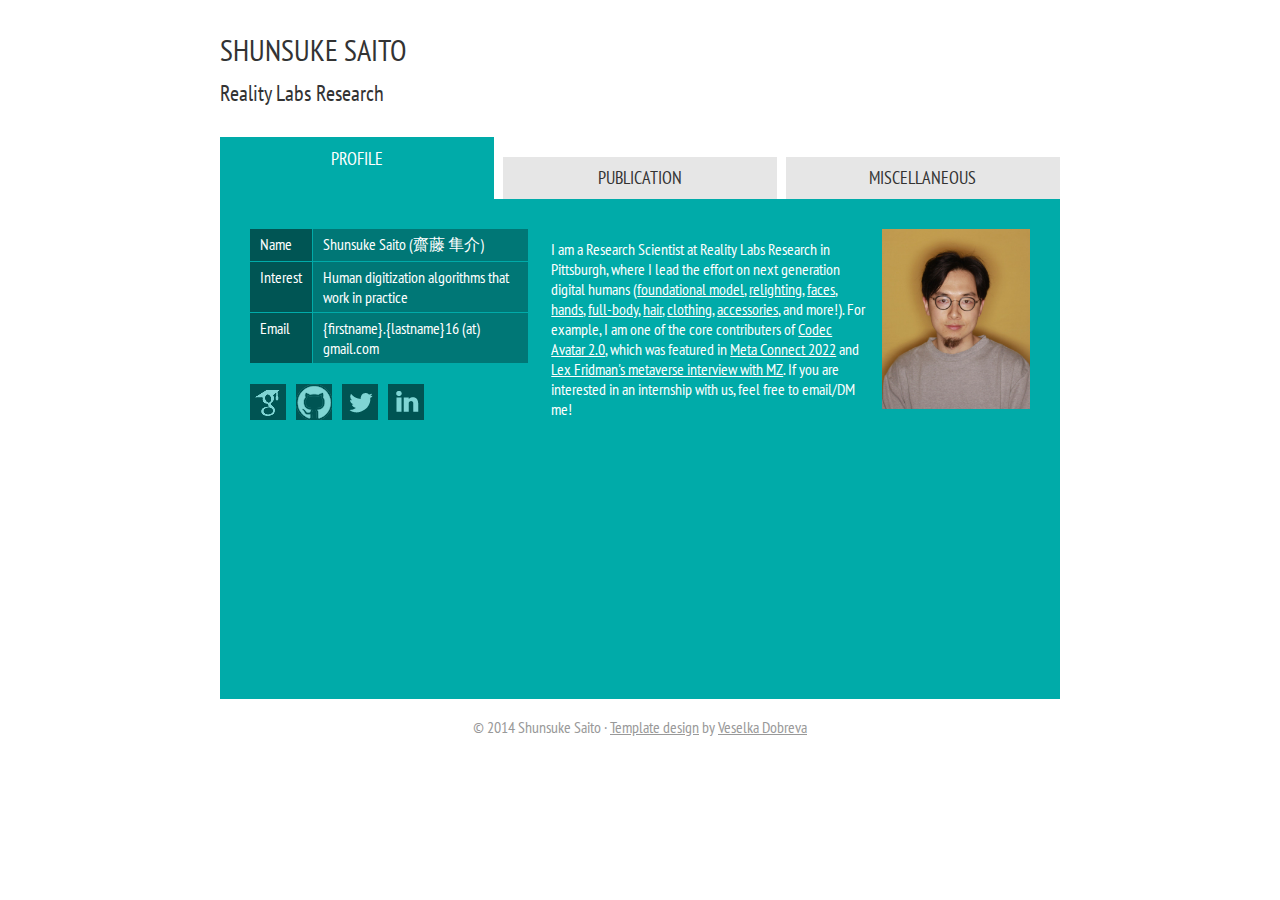
<file: index.html>
﻿<!DOCTYPE html PUBLIC "-//W3C//DTD XHTML 1.0 Strict//EN" "http://www.w3.org/TR/xhtml1/DTD/xhtml1-strict.dtd">
<html xmlns="http://www.w3.org/1999/xhtml" lang="en" xml:lang="en">

<head>
	<meta http-equiv="content-type" content="text/html; charset=utf-8" />
	<meta name="description" content="Shunsuke Saito&#39;s Homepage" />
	<meta name="keywords" content="Shunsuke Saito, 齋藤 隼介, 斉藤 隼介, 斎藤 隼介, USC, University of Southern California, PIFu" />
	<meta name="author" content="Shunsuke Saito, 齋藤 隼介, 斉藤 隼介, 斎藤 隼介" />
	<link href='http://fonts.googleapis.com/css?family=PT+Sans+Narrow:400,700' rel='stylesheet' type='text/css'>
	<link type="text/css" rel="stylesheet" href="style.css?v=12345" media="screen" />
	<script src="//code.jquery.com/jquery-1.9.1.js"></script>
	<title>Shunsuke Saito / 齋藤 隼介 - Reality Labs Research</title>
</head>

<body>
	<div id="mainwrap">

		<header>
			<h1><a target="_blank" rel="noopener noreferrer" href="/">Shunsuke Saito</a></h1>
			<h2>Reality Labs Research</h2>
			<ul id="menu">
				<li><a class="profile" href="#profile" title="Profile">Profile</a></li>
				<li><a class="publication" href="#publication" title="Publication">Publication</a></li>
				<li><a class="contact" href="#contact" title="Contact">Miscellaneous</a></li>
			</ul>
		</header>
		<div style="clear:both"></div>
		<div id="content">
			<div id="profile" class="section">
				<div class="column col3">
					<table id="bioinfo">
						<tbody>
							<tr>
								<td class="odd">Name</td>
								<td class="even">Shunsuke Saito (齋藤 隼介)</td>
							</tr>
							<tr>
								<td class="odd">Interest</td>
								<td class="even">Human digitization algorithms that work in practice</td>
							</tr>
							<tr>
								<td class="odd">Email</td>
								<td class="even">{firstname}.{lastname}16 (at) gmail.com</td>
							</tr>
						</tbody>
					</table>
					<ul class="social">
						<li><a target="_blank" rel="noopener noreferrer"
								href="https://scholar.google.co.jp/citations?hl=en&user=IolN_okAAAAJ"
								class="external"><img src="img/icons/gscholar.png" alt="Google Scholar" /></a></li>
						<li><a target="_blank" rel="noopener noreferrer" href="https://github.com/shunsukesaito"
								class="external"><img src="img/icons/github.png" alt="GitHub" /></a></li>
						<li><a target="_blank" rel="noopener noreferrer" href="https://twitter.com/psyth91"
								class="external"><img src="img/icons/twitter.png" alt="Twitter" /></a></li>
						<li><a target="_blank" rel="noopener noreferrer" href="http://www.linkedin.com/in/shunsukesaito"
								class="external"><img src="img/icons/linkedin.png" alt="Linkedin" /></a></li>
					</ul>
				</div>
				<div class="column col5 pl-20">
					<p><img class="migi" src="img/Shunsuke.jpg" alt="Shunsuke Saito" height="180" align="right" /></p>
					<p> I am a Research Scientist at Reality Labs Research in Pittsburgh, where I lead the effort on next
						generation digital humans (<a target="_blank" rel="noopener noreferrer"
						href="https://about.meta.com/realitylabs/codecavatars/sapiens/">foundational model</a>, <a target="_blank" rel="noopener noreferrer"
						href="https://shunsukesaito.github.io/rgca/">relighting</a>, <a target="_blank" rel="noopener noreferrer"
						href="https://markomih.github.io/KeypointNeRF/">faces</a>, <a target="_blank" rel="noopener noreferrer"
						href="https://frozenburning.github.io/projects/urhand/">hands</a>, <a target="_blank" rel="noopener noreferrer"
						href="https://mks0601.github.io/ExAvatar/">full-body</a>, <a target="_blank" rel="noopener noreferrer"
						href="https://yuefanshen.net/CTHair">hair</a>, <a target="_blank" rel="noopener noreferrer"
						href="https://www-users.cse.umn.edu/~guo00109/projects/3dv2024/">clothing</a>,
						<a target="_blank" rel="noopener noreferrer"
						href="https://junxuan-li.github.io/megane/">accessories</a>, and more!). For example, I am one of the core
						contributers of <a target="_blank" rel="noopener noreferrer"
							href="https://youtu.be/hvfV-iGwYX8?t=4646">Codec
							Avatar 2.0</a>, which was featured in <a target="_blank" rel="noopener noreferrer"
							href="https://youtu.be/hvfV-iGwYX8?t=4646">Meta Connect 2022</a> and <a target="_blank"
							rel="noopener noreferrer" href="https://youtu.be/MVYrJJNdrEg?si=Iagizz2LT5FTPWnR">Lex
							Fridman's metaverse interview with MZ</a>.
						If you are interested in an internship with us, feel free to email/DM me!
					</p>
				</div>
			</div>

			<div id="publication" class="section">
				<table id="cv">
					<tbody>					
						<tr>
							<td class="col2">
								<div class="container">
									<div id="teaser" class="content">
										<div class="content-overlay"></div>
										<a target="_blank" rel="noopener noreferrer"
											href="https://yashkant.github.io/pippo/"><img class="content-image"
												src="img/pippo.gif" width="200" align="left">
											<div class="content-details fadeIn-bottom">
												<p>
													1K multi-view synthesis of humans from a single image!
												</p>
											</div>
										</a>
									</div>
								</div>
								<br>
							</td>
							<td class="col6 pl-30">
								<p class="description"><a target="_blank" rel="noopener noreferrer"
										href="https://yashkant.github.io/pippo/">Pippo: High-Resolution Multi-View Humans from a Single Image</a><br />
									CVPR 2025 (Highlight)
									&nbsp;<a target="_blank" rel="noopener noreferrer"
										href="https://arxiv.org/pdf/2502.07785"><img src="img/icon_pdf.gif"
											width="16" height="16" title="Full Text"></a>
									<!-- &nbsp;<a target="_blank" rel="noopener noreferrer"
										href="https://youtu.be/nscGSjrwMDw?si=ZDDhqEG3tFq3RwBy"><img
											src="img/youtube.gif" width="16" height="16" title="Video"></a> -->
									&nbsp;<a target="_blank" rel="noopener noreferrer"
										href="https://yashkant.github.io/pippo/">[Project (results, code)]</a>
									<br />
									Yash Kant, Ethan Weber, Jin Kyu Kim, Rawal Khirodkar, Su Zhaoen, Julieta Martinez, Igor Gilitschenski*, Shunsuke Saito*, Timur Bagautdinov* (* - equal advising)<br />
								</p>
							</td>
						</tr>	
						<tr>
							<td class="col2">
								<div class="container">
									<div id="teaser" class="content">
										<div class="content-overlay"></div>
										<a target="_blank" rel="noopener noreferrer"
											href="https://rongakowang.github.io/fresa/fresa.html"><img class="content-image"
												src="img/fresa.gif" width="200" align="left">
											<div class="content-details fadeIn-bottom">
												<p>
													Feedfoward HQ avatar with pose-correctives from a few images!
												</p>
											</div>
										</a>
									</div>
								</div>
								<br>
							</td>
							<td class="col6 pl-30">
								<p class="description"><a target="_blank" rel="noopener noreferrer"
										href="https://rongakowang.github.io/fresa/fresa.html">FRESA: Feedforward Reconstruction of Personalized Skinned Avatars from Few Images</a><br />
									CVPR 2025 (Highlight)
									&nbsp;<a target="_blank" rel="noopener noreferrer"
										href="https://arxiv.org/pdf/2503.19207"><img src="img/icon_pdf.gif"
											width="16" height="16" title="Full Text"></a>
									<!-- &nbsp;<a target="_blank" rel="noopener noreferrer"
										href="https://taeksuu.github.io/ncho/static/videos/project_page_video.mp4"><img
											src="img/youtube.gif" width="16" height="16" title="Video"></a> -->
									&nbsp;<a target="_blank" rel="noopener noreferrer"
										href="https://rongakowang.github.io/fresa/fresa.html">[Project (results)]</a>
									<br />
									Rong Wang, Fabian Prada, Ziyan Wang, Zhongshi Jiang, Chengxiang Yin, Junxuan Li, Shunsuke Saito, Igor Santesteban, Javier Romero, Rohan Joshi, Hongdong Li, Jason Saragih, Yaser Sheikh<br />
								</p>
							</td>
						</tr>						
						<tr>
							<td class="col2">
								<div class="container">
									<div id="teaser" class="content">
										<div class="content-overlay"></div>
										<a target="_blank" rel="noopener noreferrer"
											href="https://phys-gaussian-cloth.github.io/"><img class="content-image"
												src="img/pgc.gif" width="200" align="left">
											<div class="content-details fadeIn-bottom">
												<p>
													Relightable and simulatable Gaussian garments from a single scan!
												</p>
											</div>
										</a>
									</div>
								</div>
								<br>
							</td>
							<td class="col6 pl-30">
								<p class="description"><a target="_blank" rel="noopener noreferrer"
										href="https://phys-gaussian-cloth.github.io/">PGC: Photorealistic Simulation-Ready Garments from a Single Pose</a><br />
									CVPR 2025 (Highlight)
									&nbsp;<a target="_blank" rel="noopener noreferrer"
										href="https://arxiv.org/pdf/2503.20779"><img src="img/icon_pdf.gif"
											width="16" height="16" title="Full Text"></a>
									&nbsp;<a target="_blank" rel="noopener noreferrer"
										href="https://youtu.be/Pi4Kw2wUBSU?si=1cIZmzoHzn_1Pc3g"><img
											src="img/youtube.gif" width="16" height="16" title="Video"></a>
									&nbsp;<a target="_blank" rel="noopener noreferrer"
										href="https://phys-gaussian-cloth.github.io/">[Project (results)]</a>
									<br />
									Michelle Guo, Matt Jen-Yuan Chiang, Igor Santesteban, Nikolaos Sarafianos, Hsiao-yu Chen, Oshri Halimi, Aljaž Božič, Shunsuke Saito, Jiajun Wu, C. Karen Liu, Tuur Stuyck, Egor Larionov<br />
								</p>
							</td>
						</tr>	
						<tr>
							<td class="col2">
								<div class="container">
									<div id="teaser" class="content">
										<div class="content-overlay"></div>
										<a target="_blank" rel="noopener noreferrer"
											href="https://3dtopia.github.io/3DTopia-XL/"><img class="content-image"
												src="img/3dtopiaxl.gif" width="200" align="left">
											<div class="content-details fadeIn-bottom">
												<p>
													Primitive diffusion for high-quality relightable asset generation!
												</p>
											</div>
										</a>
									</div>
								</div>
								<br>
							</td>
							<td class="col6 pl-30">
								<p class="description"><a target="_blank" rel="noopener noreferrer"
										href="https://3dtopia.github.io/3DTopia-XL/">3DTopia-XL: Scaling High-quality 3D Asset Generation via Primitive Diffusion</a><br />
									CVPR 2025 (Highlight)
									&nbsp;<a target="_blank" rel="noopener noreferrer"
										href="https://arxiv.org/pdf/2409.12957"><img src="img/icon_pdf.gif"
											width="16" height="16" title="Full Text"></a>
									&nbsp;<a target="_blank" rel="noopener noreferrer"
										href="https://youtu.be/nscGSjrwMDw?si=ZDDhqEG3tFq3RwBy"><img
											src="img/youtube.gif" width="16" height="16" title="Video"></a>
									&nbsp;<a target="_blank" rel="noopener noreferrer"
										href="https://3dtopia.github.io/3DTopia-XL/">[Project (results, code)]</a>
									<br />
									Zhaoxi Chen, Jiaxiang Tang, Yuhao Dong, Ziang Cao, Fangzhou Hong, Yushi Lan, Tengfei Wang, Haozhe Xie, Tong Wu, Shunsuke Saito, Liang Pan, Dahua Lin, Ziwei Liu<br />
								</p>
							</td>
						</tr>						
						<tr>
							<td class="col2">
								<div class="container">
									<div id="teaser" class="content">
										<div class="content-overlay"></div>
										<a target="_blank" rel="noopener noreferrer"
											href="https://moygcc.github.io/vid2avatar-pro/"><img class="content-image"
												src="img/vid2avatarpro.gif" width="200" align="left">
											<div class="content-details fadeIn-bottom">
												<p>
													Universal avatar prior for HQ full-body avatar generation from a single video!
												</p>
											</div>
										</a>
									</div>
								</div>
								<br>
							</td>
							<td class="col6 pl-30">
								<p class="description"><a target="_blank" rel="noopener noreferrer"
										href="https://moygcc.github.io/vid2avatar-pro/">Vid2Avatar-Pro: Authentic Avatar from Videos in the Wild via Universal Prior</a><br />
									CVPR 2025
									&nbsp;<a target="_blank" rel="noopener noreferrer"
										href="https://arxiv.org/pdf/2503.01610"><img src="img/icon_pdf.gif"
											width="16" height="16" title="Full Text"></a>
									&nbsp;<a target="_blank" rel="noopener noreferrer"
										href="https://youtu.be/rVte3Kddh20?si=hbi2l19sDvIsnLT5"><img
											src="img/youtube.gif" width="16" height="16" title="Video"></a>
									&nbsp;<a target="_blank" rel="noopener noreferrer"
										href="https://moygcc.github.io/vid2avatar-pro/">[Project (results)]</a>
									<br />
									Chen Guo*, Junxuan Li*, Yash Kant, Yaser Sheikh, Shunsuke Saito†, Chen Cao† (*† - equal contribution)<br />
								</p>
							</td>
						</tr>						
						<tr>
							<td class="col2">
								<div class="container">
									<div id="teaser" class="content">
										<div class="content-overlay"></div>
										<a target="_blank" rel="noopener noreferrer"
											href="https://jyunlee.github.io/projects/rewind/"><img class="content-image"
												src="img/egotrack.gif" width="200" align="left">
											<div class="content-details fadeIn-bottom">
												<p>
													Identity-conditioned SOTA ego body tracker with diffusion!
												</p>
											</div>
										</a>
									</div>
								</div>
								<br>
							</td>
							<td class="col6 pl-30">
								<p class="description"><a target="_blank" rel="noopener noreferrer"
										href="https://jyunlee.github.io/projects/rewind/">REWIND: Real-Time Egocentric Whole-Body Motion Diffusion with Exemplar-Based Identity Conditioning</a><br />
									CVPR 2025
									&nbsp;<a target="_blank" rel="noopener noreferrer"
										href="https://jyunlee.github.io/projects/rewind/static/paper.pdf"><img src="img/icon_pdf.gif"
											width="16" height="16" title="Full Text"></a>
									&nbsp;<a target="_blank" rel="noopener noreferrer"
										href="https://youtu.be/sMEGyQKHr8c?si=FeZRPRZ9NDkq22HQ"><img
											src="img/youtube.gif" width="16" height="16" title="Video"></a>
									&nbsp;<a target="_blank" rel="noopener noreferrer"
										href="https://jyunlee.github.io/projects/rewind/">[Project (results)]</a>
									<br />
									Jihyun Lee, Weipeng Xu, Alexander Richard, Shih-En Wei, Shunsuke Saito, Shaojie Bai, Te-Li Wang, Minhyuk Sung, Tae-Kyun Kim, Jason Saragih<br />
								</p>
							</td>
						</tr>						
						<tr>
							<td class="col2">
								<div class="container">
									<div id="teaser" class="content">
										<div class="content-overlay"></div>
										<a target="_blank" rel="noopener noreferrer"
											href="https://gengshan-y.github.io/agent2sim-www/"><img class="content-image"
												src="img/a2s.gif" width="200" align="left">
											<div class="content-details fadeIn-bottom">
												<p>
													Building an interactive behaviroal simulator from casual video collections!
												</p>
											</div>
										</a>
									</div>
								</div>
								<br>
							</td>
							<td class="col6 pl-30">
								<p class="description"><a target="_blank" rel="noopener noreferrer"
										href="https://gengshan-y.github.io/agent2sim-www/">Agent-to-Sim: Learning Interactive Behavior Models from Casual Longitudinal Videos</a><br />
									ICLR 2025
									&nbsp;<a target="_blank" rel="noopener noreferrer"
										href="https://arxiv.org/pdf/2410.24223"><img src="img/icon_pdf.gif"
											width="16" height="16" title="Full Text"></a>
									&nbsp;<a target="_blank" rel="noopener noreferrer"
										href="https://youtu.be/ocA22lAnmFs?si=rJcX0keTjbHbxqIE"><img
											src="img/youtube.gif" width="16" height="16" title="Video"></a>
									&nbsp;<a target="_blank" rel="noopener noreferrer"
										href="https://gengshan-y.github.io/agent2sim-www/">[Project (results, code)]</a>
									<br />
									Gengshan Yang, Andrea Bajcsy, Shunsuke Saito*, Angjoo Kanazawa* (* - equal contribution)<br />
								</p>
							</td>
						</tr>						
						<tr>
							<td class="col2">
								<div class="container">
									<div id="teaser" class="content">
										<div class="content-overlay"></div>
										<a target="_blank" rel="noopener noreferrer"
											href="https://zielon.github.io/d3ga/"><img class="content-image"
												src="img/dega.gif" width="200" align="left">
											<div class="content-details fadeIn-bottom">
												<p>
													Drivable and articulated 4D Gaussian Splatting of Avatars!
												</p>
											</div>
										</a>
									</div>
								</div>
								<br>
							</td>
							<td class="col6 pl-30">
								<p class="description"><a target="_blank" rel="noopener noreferrer"
										href="https://zielon.github.io/d3ga/">D3GA: Drivable 3D Gaussian Avatars</a><br />
									3DV 2025
									&nbsp;<a target="_blank" rel="noopener noreferrer"
										href="https://arxiv.org/pdf/2311.08581.pdf"><img src="img/icon_pdf.gif"
											width="16" height="16" title="Full Text"></a>
									&nbsp;<a target="_blank" rel="noopener noreferrer"
										href="https://youtu.be/C4IT1gnkaF0?si=a7Z7HaPdLKHPU33P"><img
											src="img/youtube.gif" width="16" height="16" title="Video"></a>
									&nbsp;<a target="_blank" rel="noopener noreferrer"
										href="https://zielon.github.io/d3ga/">[Project (video)]</a>
									<br />
									Wojciech Zielonka, Timur Bagautdinov, Shunsuke Saito, Michael Zollhöfer, Justus
									Thies, Javier Romero<br />
								</p>
							</td>
						</tr>
						<tr>
							<td class="col2">
								<div class="container">
									<div id="teaser" class="content">
										<div class="content-overlay"></div>
										<a target="_blank" rel="noopener noreferrer"
											href="https://about.meta.com/realitylabs/codecavatars/"><img class="content-image"
												src="img/castudio.gif" width="200" align="left">
											<div class="content-details fadeIn-bottom">
												<p>
													One of the largest high-quality avatar datasets incl. face, hands, body, and relighting!
												</p>
											</div>
										</a>
									</div>
								</div>
								<br>
							</td>
							<td class="col6 pl-30">
								<p class="description"><a target="_blank" rel="noopener noreferrer"
										href="https://about.meta.com/realitylabs/codecavatars/">Codec Avatar Studio: Paired Human Captures for Complete, Driveable, and Generalizable Avatars</a><br />
									NeurIPS 2024 (Datasets and Benchmark Track)
									&nbsp;<a target="_blank" rel="noopener noreferrer"
										href="https://proceedings.neurips.cc/paper_files/paper/2024/file/9712b78386cebdc3db7f1a48c2d20edb-Paper-Datasets_and_Benchmarks_Track.pdf"><img src="img/icon_pdf.gif"
											width="16" height="16" title="Full Text"></a>
									<!-- &nbsp;<a target="_blank" rel="noopener noreferrer"
										href="https://taeksuu.github.io/ncho/static/videos/project_page_video.mp4"><img
											src="img/youtube.gif" width="16" height="16" title="Video"></a> -->
									&nbsp;<a target="_blank" rel="noopener noreferrer"
										href="https://github.com/facebookresearch/goliath">[Goliath]</a>
										&nbsp;<a target="_blank" rel="noopener noreferrer"
										href="https://github.com/facebookresearch/ava-256">[Ava256]</a>
									<br />
									Julieta Martinez, Emily Kim, Javier Romero, Timur Bagautdinov, Shunsuke Saito, ..., Yaser Sheikh<br />
								</p>
							</td>
						</tr>						
						<tr>
							<td class="col2">
								<div class="container">
									<div id="teaser" class="content">
										<div class="content-overlay"></div>
										<a target="_blank" rel="noopener noreferrer"
											href="https://junxuan-li.github.io/urgca-website/"><img class="content-image"
												src="img/uravatar.gif" width="200" align="left">
											<div class="content-details fadeIn-bottom">
												<p>
													Relightable Gaussian Codec Avatars for everybody!
												</p>
											</div>
										</a>
									</div>
								</div>
								<br>
							</td>
							<td class="col6 pl-30">
								<p class="description"><a target="_blank" rel="noopener noreferrer"
										href="https://junxuan-li.github.io/urgca-website/">URAvatar: Universal Relightable Gaussian Codec Avatars</a><br />
									SIGGRAPH Asia 2024
									&nbsp;<a target="_blank" rel="noopener noreferrer"
										href="https://arxiv.org/pdf/2410.24223"><img src="img/icon_pdf.gif"
											width="16" height="16" title="Full Text"></a>
									<!-- &nbsp;<a target="_blank" rel="noopener noreferrer"
										href="https://taeksuu.github.io/ncho/static/videos/project_page_video.mp4"><img
											src="img/youtube.gif" width="16" height="16" title="Video"></a> -->
									&nbsp;<a target="_blank" rel="noopener noreferrer"
										href="https://junxuan-li.github.io/urgca-website/">[Project (results)]</a>
									<br />
									Junxuan Li, Chen Cao, Gabriel Schwartz, Rawal Khirodkar, Christian Richardt, Tomas Simon, Yaser Sheikh, Shunsuke Saito<br />
								</p>
							</td>
						</tr>						
						<tr>
							<td class="col2">
								<div class="container">
									<div id="teaser" class="content">
										<div class="content-overlay"></div>
										<a target="_blank" rel="noopener noreferrer"
											href="https://vcai.mpi-inf.mpg.de/projects/2024-ManifoldUncertainty/"><img class="content-image"
												src="img/manifoldsample.jpg" width="200" align="left">
											<div class="content-details fadeIn-bottom">
												<p>
													Differentiable uncertainty modeling for radiance fields!
												</p>
											</div>
										</a>
									</div>
								</div>
								<br>
							</td>
							<td class="col6 pl-30">
								<p class="description"><a target="_blank" rel="noopener noreferrer"
										href="https://vcai.mpi-inf.mpg.de/projects/2024-ManifoldUncertainty/">Manifold Sampling for Differentiable Uncertainty in Radiance Fields</a><br />
									SIGGRAPH Asia 2024
									&nbsp;<a target="_blank" rel="noopener noreferrer"
										href="https://vcai.mpi-inf.mpg.de/projects/2024-ManifoldUncertainty/papers/main_paper.pdf"><img src="img/icon_pdf.gif"
											width="16" height="16" title="Full Text"></a>
									<!-- &nbsp;<a target="_blank" rel="noopener noreferrer"
										href="https://taeksuu.github.io/ncho/static/videos/project_page_video.mp4"><img
											src="img/youtube.gif" width="16" height="16" title="Video"></a> -->
									&nbsp;<a target="_blank" rel="noopener noreferrer"
										href="https://vcai.mpi-inf.mpg.de/projects/2024-ManifoldUncertainty/">[Project (code, results)]</a>
									<br />
									Linjie Lyu, Ayush Tewari, Marc Habermann, Shunsuke Saito, Michael Zollhoefer, Thomas Leimkühler, Christian Theobalt<br />
								</p>
							</td>
						</tr>	
						<tr>
							<td class="col2">
								<div class="container">
									<div id="teaser" class="content">
										<div class="content-overlay"></div>
										<a target="_blank" rel="noopener noreferrer"
											href="https://about.meta.com/realitylabs/codecavatars/sapiens/"><img class="content-image"
												src="img/sapiens.gif" width="200" align="left">
											<div class="content-details fadeIn-bottom">
												<p>
													Human-centric vision foundational model with 1k resolution support!
												</p>
											</div>
										</a>
									</div>
								</div>
								<br>
							</td>
							<td class="col6 pl-30">
								<p class="description"><a target="_blank" rel="noopener noreferrer"
										href="https://about.meta.com/realitylabs/codecavatars/sapiens/">Sapiens: Foundation for Human Vision Models</a><br />
									ECCV 2024 (Oral - Best Paper Candidate)
									&nbsp;<a target="_blank" rel="noopener noreferrer"
										href="https://arxiv.org/pdf/2408.12569"><img src="img/icon_pdf.gif"
											width="16" height="16" title="Full Text"></a>
									<!-- &nbsp;<a target="_blank" rel="noopener noreferrer"
										href="https://taeksuu.github.io/ncho/static/videos/project_page_video.mp4"><img
											src="img/youtube.gif" width="16" height="16" title="Video"></a> -->
									&nbsp;<a target="_blank" rel="noopener noreferrer"
										href="https://about.meta.com/realitylabs/codecavatars/sapiens/">[Project (code, results)]</a>
									<br />
									Rawal Khirodkar, Timur Bagautdinov, Julieta Martinez, Su Zhaoen, Austin James, Peter Selednik, Stuart Anderson, Shunsuke Saito<br />
								</p>
							</td>
						</tr>
						<tr>
							<td class="col2">
								<div class="container">
									<div id="teaser" class="content">
										<div class="content-overlay"></div>
										<a target="_blank" rel="noopener noreferrer"
											href="https://shahrukhathar.github.io/2024/07/22/Bridging.html"><img class="content-image"
												src="img/bridge.gif" width="200" align="left">
											<div class="content-details fadeIn-bottom">
												<p>
													Studio-quality avatar generation just from a phone scan by *bridging* the gap!
												</p>
											</div>
										</a>
									</div>
								</div>
								<br>
							</td>
							<td class="col6 pl-30">
								<p class="description"><a target="_blank" rel="noopener noreferrer"
										href="https://shahrukhathar.github.io/2024/07/22/Bridging.html">Bridging the Gap: Studio-like Avatar Creation from a Monocular Phone Capture</a><br />
									ECCV 2024 (Oral)
									&nbsp;<a target="_blank" rel="noopener noreferrer"
										href="https://arxiv.org/pdf/2407.19593"><img src="img/icon_pdf.gif"
											width="16" height="16" title="Full Text"></a>
									<!-- &nbsp;<a target="_blank" rel="noopener noreferrer"
										href="https://taeksuu.github.io/ncho/static/videos/project_page_video.mp4"><img
											src="img/youtube.gif" width="16" height="16" title="Video"></a> -->
									&nbsp;<a target="_blank" rel="noopener noreferrer"
										href="https://shahrukhathar.github.io/2024/07/22/Bridging.html">[Project (video)]</a>
									<br />
									ShahRukh Athar, Shunsuke Saito, Zhengyu Yang, Stanislav Pidhorsky, Chen Cao<br />
								</p>
							</td>
						</tr>
						<tr>
							<td class="col2">
								<div class="container">
									<div id="teaser" class="content">
										<div class="content-overlay"></div>
										<a target="_blank" rel="noopener noreferrer"
											href="https://mks0601.github.io/ExAvatar/"><img class="content-image"
												src="img/exavatar.gif" width="200" align="left">
											<div class="content-details fadeIn-bottom">
												<p>
													Expressive body/hand/face Gaussian avatar just from a single video!
												</p>
											</div>
										</a>
									</div>
								</div>
								<br>
							</td>
							<td class="col6 pl-30">
								<p class="description"><a target="_blank" rel="noopener noreferrer"
										href="https://mks0601.github.io/ExAvatar/">Expressive Whole-Body 3D Gaussian Avatar</a><br />
									ECCV 2024
									&nbsp;<a target="_blank" rel="noopener noreferrer"
										href="https://arxiv.org/pdf/2407.21686"><img src="img/icon_pdf.gif"
											width="16" height="16" title="Full Text"></a>
									&nbsp;<a target="_blank" rel="noopener noreferrer"
										href="https://www.youtube.com/watch?v=GzXlAK-sBKY"><img
											src="img/youtube.gif" width="16" height="16" title="Video"></a>
									&nbsp;<a target="_blank" rel="noopener noreferrer"
										href="https://mks0601.github.io/ExAvatar/">[Project (video, code)]</a>
									<br />
									Gyeongsik Moon, Takaaki Shiratori, <strong>Shunsuke Saito</strong>
									<br />
								</p>
							</td>
						</tr>
						<tr>
							<td class="col2">
								<div class="container">
									<div id="teaser" class="content">
										<div class="content-overlay"></div>
										<a target="_blank" rel="noopener noreferrer"
											href="https://www.ecva.net/papers/eccv_2024/papers_ECCV/papers/10650.pdf"><img class="content-image"
												src="img/highcloth.png" width="200" align="left">
											<div class="content-details fadeIn-bottom">
												<p>
													Synthesizing high-fidelity wrinkles from a coarse mesh with diffusion models!
												</p>
											</div>
										</a>
									</div>
								</div>
								<br>
							</td>
							<td class="col6 pl-30">
								<p class="description"><a target="_blank" rel="noopener noreferrer"
										href="https://www.ecva.net/papers/eccv_2024/papers_ECCV/papers/10650.pdf">High-Fidelity Modeling of Generalizable Wrinkle Deformation</a><br />
									ECCV 2024
									&nbsp;<a target="_blank" rel="noopener noreferrer"
										href="https://www.ecva.net/papers/eccv_2024/papers_ECCV/papers/10650.pdf"><img src="img/icon_pdf.gif"
											width="16" height="16" title="Full Text"></a>
									<!-- &nbsp;<a target="_blank" rel="noopener noreferrer"
										href="https://taeksuu.github.io/ncho/static/videos/project_page_video.mp4"><img
											src="img/youtube.gif" width="16" height="16" title="Video"></a> -->
									<!-- &nbsp;<a target="_blank" rel="noopener noreferrer"
										href="https://shunsukesaito.github.io/rgca/">[Project (video, demo)]</a> -->
									<br />
									Jingfan Guo, Jae Shin Yoon, Shunsuke Saito, Takaaki Shiratori, Hyun Soo Park<br />
								</p>
							</td>
						</tr>
						<tr>
							<td class="col2">
								<div class="container">
									<div id="teaser" class="content">
										<div class="content-overlay"></div>
										<a target="_blank" rel="noopener noreferrer"
											href="https://shunsukesaito.github.io/rgca/"><img class="content-image"
												src="img/rgca.gif" width="200" align="left">
											<div class="content-details fadeIn-bottom">
												<p>
													See video for high-quality details and *all-frequency* reflections
													under any illuminations!
												</p>
											</div>
										</a>
									</div>
								</div>
								<br>
							</td>
							<td class="col6 pl-30">
								<p class="description"><a target="_blank" rel="noopener noreferrer"
										href="https://shunsukesaito.github.io/rgca/">Relightable Gaussian Codec
										Avatars</a><br />
									CVPR 2024 (Oral)
									&nbsp;<a target="_blank" rel="noopener noreferrer"
										href="https://arxiv.org/pdf/2312.03704.pdf"><img src="img/icon_pdf.gif"
											width="16" height="16" title="Full Text"></a>
									<!-- &nbsp;<a target="_blank" rel="noopener noreferrer"
										href="https://taeksuu.github.io/ncho/static/videos/project_page_video.mp4"><img
											src="img/youtube.gif" width="16" height="16" title="Video"></a> -->
									&nbsp;<a target="_blank" rel="noopener noreferrer"
										href="https://shunsukesaito.github.io/rgca/">[Project (video, code, data)]</a>
									<br />
									Shunsuke Saito, Gabriel Schwartz, Tomas Simon, Junxuan Li, Giljoo Nam<br />
								</p>
							</td>
						</tr>
						<tr>
							<td class="col2">
								<div class="container">
									<div id="teaser" class="content">
										<div class="content-overlay"></div>
										<a target="_blank" rel="noopener noreferrer"
											href="https://frozenburning.github.io/projects/urhand/"><img
												class="content-image" src="img/urhand.gif" width="200" align="left">
											<div class="content-details fadeIn-bottom">
												<p>
													Spatially varying linear model for universal relightable hand
													prior!
												</p>
											</div>
										</a>
									</div>
								</div>
								<br>
							</td>
							<td class="col6 pl-30">
								<p class="description"><a target="_blank" rel="noopener noreferrer"
										href="https://frozenburning.github.io/projects/urhand/">URHand: Universal
										Relightable Hands</a><br />
									CVPR 2024 (Oral)
									&nbsp;<a target="_blank" rel="noopener noreferrer"
										href="https://arxiv.org/pdf/2401.05334.pdf"><img src="img/icon_pdf.gif"
											width="16" height="16" title="Full Text"></a>
									<!-- &nbsp;<a target="_blank" rel="noopener noreferrer"
										href="https://taeksuu.github.io/ncho/static/videos/project_page_video.mp4"><img
											src="img/youtube.gif" width="16" height="16" title="Video"></a> -->
									&nbsp;<a target="_blank" rel="noopener noreferrer"
										href="https://frozenburning.github.io/projects/urhand/">[Project (video)]</a>
									<br />
									Zhaoxi Chen, Gyeongsik Moon, Kaiwen Guo, Chen Cao, Stanislav Pidhorskyi, Tomas
									Simon, Rohan Joshi, Yuan Dong, Yichen Xu, Bernardo Pires, He Wen, Lucas Evans, Bo
									Peng, Julia Buffalini, Autumn Trimble, Kevyn McPhail, Melissa Schoeller, Shoou-I Yu,
									Javier Romero, Michael Zollhöfer, Yaser Sheikh, Ziwei Liu*, Shunsuke Saito*<br />
								</p>
							</td>
						</tr>
						<tr>
							<td class="col2">
								<div class="container">
									<div id="teaser" class="content">
										<div class="content-overlay"></div>
										<a target="_blank" rel="noopener noreferrer"
											href="https://snuvclab.github.io/gala/"><img class="content-image"
												src="img/gala.gif" width="200" align="left">
											<div class="content-details fadeIn-bottom">
												<p>
													Pose-guided SDS for decomposing a single mesh into animatable
													layered
													assets!
												</p>
											</div>
										</a>
									</div>
								</div>
								<br>
							</td>
							<td class="col6 pl-30">
								<p class="description"><a target="_blank" rel="noopener noreferrer"
										href="https://snuvclab.github.io/gala/">GALA: Generating Animatable Layered
										Assets
										from a Single Scan</a><br />
									CVPR 2024
									&nbsp;<a target="_blank" rel="noopener noreferrer"
										href="https://arxiv.org/pdf/2401.12979.pdf"><img src="img/icon_pdf.gif"
											width="16" height="16" title="Full Text"></a>
									&nbsp;<a target="_blank" rel="noopener noreferrer"
										href="https://snuvclab.github.io/gala/static/videos/project_page_video.mp4"><img
											src="img/youtube.gif" width="16" height="16" title="Video"></a>
									&nbsp;<a target="_blank" rel="noopener noreferrer"
										href="https://snuvclab.github.io/gala/">[Project (video,
										code)]</a>
									<br />
									Taeksoo Kim*, Byungjun Kim*, Shunsuke Saito, Hanbyul Joo<br />
								</p>
							</td>
						</tr>
						<tr>
							<td class="col2">
								<div class="container">
									<div id="teaser" class="content">
										<div class="content-overlay"></div>
										<a target="_blank" rel="noopener noreferrer"
											href="https://jyunlee.github.io/projects/interhandgen/"><img class="content-image"
												src="img/interhandgen.gif" width="200" align="left">
											<div class="content-details fadeIn-bottom">
												<p>
													Unified two-hand interaction prior with a novel cascaded diffusion!
												</p>
											</div>
										</a>
									</div>
								</div>
								<br>
							</td>
							<td class="col6 pl-30">
								<p class="description">
									<a target="_blank" rel="noopener noreferrer"
										href="https://jyunlee.github.io/projects/interhandgen/">InterHandGen: Two-Hand Interaction
										Generation via Cascaded Reverse Diffusion</a><br />
									CVPR 2024
									&nbsp;<a target="_blank" rel="noopener noreferrer"
										href="https://arxiv.org/pdf/2403.17422.pdf"><img src="img/icon_pdf.gif"
											width="16" height="16" title="Full Text"></a>
									&nbsp;<a target="_blank" rel="noopener noreferrer"
										href="https://jyunlee.github.io/projects/interhandgen/">[Project (video,
										code)]</a>
									<br />
									Jihyun Lee, Shunsuke Saito, Giljoo Nam, Minhyuk Sung, Tae-Kyun Kim<br />
								</p>
							</td>
						</tr>
						<tr>
							<td class="col2">
								<div class="container">
									<div id="teaser" class="content">
										<div class="content-overlay"></div>
										<a target="_blank" rel="noopener noreferrer"
											href="https://www-users.cse.umn.edu/~guo00109/projects/3dv2024/"><img
												class="content-image" src="img/diffcloth.gif" width="200" align="left">
											<div class="content-details fadeIn-bottom">
												<p>
													Diffusion prior for wrinkle-accurate cloth registration!
												</p>
											</div>
										</a>
									</div>
								</div>
								<br>
							</td>
							<td class="col6 pl-30">
								<p class="description"><a target="_blank" rel="noopener noreferrer"
										href="https://www-users.cse.umn.edu/~guo00109/projects/3dv2024/">Diffusion Shape
										Prior for Wrinkle-Accurate Cloth Registration</a><br />
									3DV 2024
									&nbsp;<a target="_blank" rel="noopener noreferrer"
										href="https://arxiv.org/pdf/2311.05828.pdf"><img src="img/icon_pdf.gif"
											width="16" height="16" title="Full Text"></a>
									<!-- &nbsp;<a target="_blank" rel="noopener noreferrer"
										href="https://taeksuu.github.io/ncho/static/videos/project_page_video.mp4"><img
											src="img/youtube.gif" width="16" height="16" title="Video"></a> -->
									&nbsp;<a target="_blank" rel="noopener noreferrer"
										href="https://www-users.cse.umn.edu/~guo00109/projects/3dv2024/">[Project (code
										coming soon)]</a>
									<br />
									Jingfan Guo, Fabian Prada, Donglai Xiang, Javier Romero, Chenglei Wu, Hyun Soo Park,
									Takaaki Shiratori, Shunsuke Saito<br />
								</p>
							</td>
						</tr>
						<tr>
							<td class="col2">
								<div class="container">
									<div id="teaser" class="content">
										<div class="content-overlay"></div>
										<a target="_blank" rel="noopener noreferrer"
											href="https://mks0601.github.io/ReInterHand/"><img class="content-image"
												src="img/reinterhand.gif" width="200" align="left">
											<div class="content-details fadeIn-bottom">
												<p>
													<a target="_blank" rel="noopener noreferrer"
														href="https://sh8.io/#/relightable_hands">RelightableHands
													</a> can be useful <br />for boosting monocular two-hand estimation!
												</p>
											</div>
										</a>
									</div>
								</div>
								<br>
							</td>
							<td class="col6 pl-30">
								<p class="description"><a target="_blank" rel="noopener noreferrer"
										href="https://mks0601.github.io/ReInterHand/">A Dataset of Relighted 3D
										Interacting
										Hands</a><br />
									NeruIPS 2023 (Datasets and Benchmark Track)
									&nbsp;<a target="_blank" rel="noopener noreferrer"
										href="https://arxiv.org/pdf/2310.17768.pdf"><img src="img/icon_pdf.gif"
											width="16" height="16" title="Full Text"></a>
									<!-- &nbsp;<a target="_blank" rel="noopener noreferrer"
										href="https://taeksuu.github.io/ncho/static/videos/project_page_video.mp4"><img
											src="img/youtube.gif" width="16" height="16" title="Video"></a> -->
									&nbsp;<a target="_blank" rel="noopener noreferrer"
										href="https://mks0601.github.io/ReInterHand/">[Project (code, data)]</a>
									<br />
									Gyeongsik Moon, <strong>Shunsuke
										Saito</strong>, Weipeng Xu, Rohan Joshi, Julia Buffalini, Harley Bellan,
									Nicholas Rosen, Jesse
									Richardson, Mallorie Mize, Philippe de Bree, Tomas Simon, Bo Peng, Shubham Garg,
									Kevyn McPhail,
									Takaaki Shiratori<br />
								</p>
							</td>
						</tr>
						<tr>
							<td class="col2">
								<div class="container">
									<div id="teaser" class="content">
										<div class="content-overlay"></div>
										<a target="_blank" rel="noopener noreferrer"
											href="https://vcai.mpi-inf.mpg.de/projects/2023-DPE/"><img
												class="content-image" src="img/dpe.gif" width="200" align="left">
											<div class="content-details fadeIn-bottom">
												<p>Diffusion prior for high-quality illumination estimation via inverse
													rendering!
												</p>
											</div>
										</a>
									</div>
								</div>
								<br>
							</td>
							<td class="col6 pl-30">
								<p class="description"><a target="_blank" rel="noopener noreferrer"
										href="https://vcai.mpi-inf.mpg.de/projects/2023-DPE/">Diffusion Posterior
										Illumination for
										Ambiguity-aware
										Inverse Rendering</a><br />
									ACM Transaction on Graphics (SIGGRAPH Asia 2023)
									&nbsp;<a target="_blank" rel="noopener noreferrer"
										href="https://vcai.mpi-inf.mpg.de/projects/2023-DPE/papers/main_paper.pdf"><img
											src="img/icon_pdf.gif" width="16" height="16" title="Full Text"></a>
									<!-- &nbsp;<a target="_blank" rel="noopener noreferrer"
							href="https://taeksuu.github.io/ncho/static/videos/project_page_video.mp4"><img
								src="img/youtube.gif" width="16" height="16" title="Video"></a> -->
									&nbsp;<a target="_blank" rel="noopener noreferrer"
										href="https://vcai.mpi-inf.mpg.de/projects/2023-DPE/">[Project (video,
										code)]</a>
									<br />
									Linjie Lyu, Ayush Tewari, Marc Habermann, <strong>Shunsuke
										Saito</strong>, Michael Zollhoefer, Thomas Leimkuehler, and Christian
									Theobalt<br />
								</p>
							</td>
						</tr>
						<tr>
							<td class="col2">
								<div class="container">
									<div id="teaser" class="content">
										<div class="content-overlay"></div>
										<a target="_blank" rel="noopener noreferrer"
											href="https://youtu.be/IfHiGSsm7K0?si=peIeMYlPc-0VsrX4"><img
												class="content-image" src="img/sgd.gif" width="200" align="left">
											<div class="content-details fadeIn-bottom">
												<p>No 3D superivision for 360˚ texturing of clothed humans!
												</p>
											</div>
										</a>
									</div>
								</div>
								<br>
							</td>
							<td class="col6 pl-30">
								<p class="description"><a target="_blank" rel="noopener noreferrer"
										href="https://youtu.be/IfHiGSsm7K0?si=peIeMYlPc-0VsrX4">Single-Image 3D Human
										Digitization with
										Shape-guided Diffusion</a><br />
									SIGGRAPH Asia 2023
									&nbsp;<a target="_blank" rel="noopener noreferrer"
										href="https://arxiv.org/pdf/2311.09221.pdf"><img src="img/icon_pdf.gif"
											width="16" height="16" title="Full Text"></a>
									&nbsp;<a target="_blank" rel="noopener noreferrer"
										href="https://youtu.be/IfHiGSsm7K0?si=peIeMYlPc-0VsrX4"><img
											src="img/youtube.gif" width="16" height="16" title="Video"></a>
									&nbsp;<a target="_blank" rel="noopener noreferrer"
										href="https://human-sgd.github.io/">[Project]</a>
									<br />
									Badour AlBahar, <strong>Shunsuke Saito</strong>, Hung-Yu Tseng, Changil Kim,
									Johannes Kopf, and Jia-Bin Huang<br />
								</p>
							</td>
						</tr>
						<tr>
							<td class="col2">
								<div class="container">
									<div id="teaser" class="content">
										<div class="content-overlay"></div>
										<a target="_blank" rel="noopener noreferrer"
											href="https://taeksuu.github.io/ncho/"><img class="content-image"
												src="img/ncho.gif" width="200" align="left">
											<div class="content-details fadeIn-bottom">
												<p>Scalable 3D compositional modeling of humans and <br /> many objects!
												</p>
											</div>
										</a>
									</div>
								</div>
								<br>
							</td>
							<td class="col6 pl-30">
								<p class="description"><a target="_blank" rel="noopener noreferrer"
										href="https://taeksuu.github.io/ncho/">NCHO : Unsupervised Learning for Neural
										3D Composition of Humans and Objects</a><br />
									ICCV 2023
									&nbsp;<a target="_blank" rel="noopener noreferrer"
										href="https://arxiv.org/pdf/2305.14345.pdf"><img src="img/icon_pdf.gif"
											width="16" height="16" title="Full Text"></a>
									&nbsp;<a target="_blank" rel="noopener noreferrer"
										href="https://taeksuu.github.io/ncho/static/videos/project_page_video.mp4"><img
											src="img/youtube.gif" width="16" height="16" title="Video"></a>
									&nbsp;<a target="_blank" rel="noopener noreferrer"
										href="https://taeksuu.github.io/ncho/">[Project (video, code, data)]</a>
									<br />
									Taeksoo Kim, <strong>Shunsuke
										Saito</strong>, Hanbyul Joo<br />
								</p>
							</td>
						</tr>
						<tr>
							<td class="col2">
								<div class="container">
									<div id="teaser" class="content">
										<div class="content-overlay"></div>
										<a target="_blank" rel="noopener noreferrer"
											href="http://yuefanshen.net/CTHair"><img class="content-image"
												src="img/ct2hair.gif" width="200" align="left">
											<div class="content-details fadeIn-bottom">
												<p>See through inside hair via CT<br /> to build
													accurate and
													complete<br /> hair strands!
												</p>
											</div>
										</a>
									</div>
								</div>
								<br>
							</td>
							<td class="col6 pl-30">
								<p class="description"><a target="_blank" rel="noopener noreferrer"
										href="http://yuefanshen.net/CTHair">CT2Hair: High-Fidelity 3D Hair Modeling
										using Computed Tomography</a><br />
									ACM Transaction on Graphics (SIGGRAPH 2023)
									&nbsp;<a target="_blank" rel="noopener noreferrer"
										href="https://dl.acm.org/doi/pdf/10.1145/3592106"><img src="img/icon_pdf.gif"
											width="16" height="16" title="Full Text"></a>
									&nbsp;<a target="_blank" rel="noopener noreferrer"
										href="https://youtu.be/GdvxgsITZOw"><img src="img/youtube.gif" width="16"
											height="16" title="Video"></a>
									&nbsp;<a target="_blank" rel="noopener noreferrer"
										href="http://yuefanshen.net/CTHair">[Project
										(video, code, data)]</a>
									<br />
									Yuefan Shen, <strong>Shunsuke
										Saito</strong>, Ziyan Wang, Olivier Maury, Chenglei Wu, Jessica Hodgins, Youyi
									Zheng, Giljoo Nam<br />
								</p>
							</td>
						</tr>
						<tr>
							<td class="col2">
								<div class="container">
									<div id="teaser" class="content">
										<div class="content-overlay"></div>
										<a target="_blank" rel="noopener noreferrer"
											href="https://sh8.io/#/relightable_hands"><img class="content-image"
												src="img/rehand.gif" width="200" align="left">
											<div class="content-details fadeIn-bottom">
												<p>Real-time rendering of relightable hands with <br />global
													illumination!
												</p>
											</div>
										</a>
									</div>
								</div>
								<br>
							</td>
							<td class="col6 pl-30">
								<p class="description"><a target="_blank" rel="noopener noreferrer"
										href="https://sh8.io/#/relightable_hands">RelightableHands: Efficient Neural
										Relighting of Articulated Hand Models</a><br />
									CVPR 2023
									&nbsp;<a target="_blank" rel="noopener noreferrer"
										href="https://arxiv.org/pdf/2302.04866.pdf"><img src="img/icon_pdf.gif"
											width="16" height="16" title="Full Text"></a>
									&nbsp;<a target="_blank" rel="noopener noreferrer"
										href="https://youtu.be/GGt0R6vn0g8"><img src="img/youtube.gif" width="16"
											height="16" title="Video"></a>
									&nbsp;<a target="_blank" rel="noopener noreferrer"
										href="https://sh8.io/#/relightable_hands">[Project (video)]</a>
									<br />
									Shun Iwase, <strong>Shunsuke
										Saito</strong>, Tomas Simon, Stephen Lombardi, Timur Bagautdinov, Rohan Joshi,
									Fabian Prada, Takaaki Shiratori, Yaser Sheikh, Jason Saragih<br />
								</p>
							</td>
						</tr>
						<tr>
							<td class="col2">
								<div class="container">
									<div id="teaser" class="content">
										<div class="content-overlay"></div>
										<a target="_blank" rel="noopener noreferrer"
											href="https://junxuan-li.github.io/megane/"><img class="content-image"
												src="img/megane.gif" width="200" align="left">
											<div class="content-details fadeIn-bottom">
												<p>Learning compositional generative models of <br />glasses and human
													heads<br /> (bonus: relightable)!</p>
											</div>
										</a>
									</div>
								</div>
								<br>
							</td>
							<td class="col6 pl-30">
								<p class="description"><a target="_blank" rel="noopener noreferrer"
										href="https://junxuan-li.github.io/megane/">MEGANE: Morphable Eyeglass and
										Avatar Network</a><br />
									CVPR 2023
									&nbsp;<a target="_blank" rel="noopener noreferrer"
										href="https://arxiv.org/pdf/2302.04868.pdf"><img src="img/icon_pdf.gif"
											width="16" height="16" title="Full Text"></a>
									<!-- &nbsp;<a target="_blank" rel="noopener noreferrer" href="https://www.youtube.com/watch?v=qU0q5h6IldU"><img
											src="img/youtube.gif" width="16" height="16" title="Video"></a> -->
									&nbsp;<a target="_blank" rel="noopener noreferrer"
										href="https://junxuan-li.github.io/megane/">[Project (video)]</a>
									<br />
									Junxuan Li, <strong>Shunsuke
										Saito</strong>, Tomas Simon, Stephen Lombardi, Hongdong Li, Jason Saragih<br />
								</p>
							</td>
						</tr>
						<tr>
							<td class="col2">
								<div class="container">
									<div id="teaser" class="content">
										<div class="content-overlay"></div>
										<a target="_blank" rel="noopener noreferrer"
											href="https://research.facebook.com/publications/dressing-avatars-deep-photorealistic-appearance-for-physically-simulated-clothing/"><img
												class="content-image" src="img/dressingavatar.gif" width="200"
												align="left">
											<div class="content-details fadeIn-bottom">
												<p>Physics-based simulation meets Neural Rendering!</p>
											</div>
										</a>
									</div>
								</div>
								<br>
							</td>
							<td class="col6 pl-30">
								<p class="description"><a target="_blank" rel="noopener noreferrer"
										href="https://research.facebook.com/publications/dressing-avatars-deep-photorealistic-appearance-for-physically-simulated-clothing/">Dressing
										Avatars: Deep Photorealistic Appearance for Physically Simulated
										Clothing</a><br />
									ACM Transaction on Graphics (SIGGRAPH Asia 2022)
									&nbsp;<a target="_blank" rel="noopener noreferrer"
										href="https://arxiv.org/pdf/2206.15470.pdf"><img src="img/icon_pdf.gif"
											width="16" height="16" title="Full Text"></a>
									&nbsp;<a target="_blank" rel="noopener noreferrer"
										href="https://research.facebook.com/publications/dressing-avatars-deep-photorealistic-appearance-for-physically-simulated-clothing/">[Project
										(video, supmat)]</a>
									<br />
									Donglai Xiang, Timur Bagautdinov, Tuur Stuyck, Fabian Prada, Javier Romero, Weipeng
									Xu, Shunsuke Saito, Jingfan Guo, Breannan Smith, Takaaki Shiratori, Yaser Sheikh,
									Jessica Hodgins, Chenglei Wu<br />
								</p>
							</td>
						</tr>
						<tr>
							<td class="col2">
								<div class="container">
									<div id="teaser" class="content">
										<div class="content-overlay"></div>
										<a target="_blank" rel="noopener noreferrer"
											href="https://markomih.github.io/KeypointNeRF/"><img class="content-image"
												src="img/keynerf.gif" width="200" align="left">
											<div class="content-details fadeIn-bottom">
												<p>High-res and generalizable volumetric avatar for face and body!
													(no SMPL/3DMM needed)</p>
											</div>
										</a>
									</div>
								</div>
								<br>
							</td>
							<td class="col6 pl-30">
								<p class="description"><a target="_blank" rel="noopener noreferrer"
										href="https://markomih.github.io/KeypointNeRF/">KeypointNeRF:
										Generalizing Image-based Volumetric Avatars using Relative Spatial Encoding of
										Keypoints</a><br />
									ECCV 2022
									&nbsp;<a target="_blank" rel="noopener noreferrer"
										href="https://arxiv.org/pdf/2205.04992.pdf"><img src="img/icon_pdf.gif"
											width="16" height="16" title="Full Text"></a>
									&nbsp;<a target="_blank" rel="noopener noreferrer"
										href="https://www.youtube.com/watch?v=RMs1S5k9vrk"><img src="img/youtube.gif"
											width="16" height="16" title="Video"></a>
									&nbsp;<a target="_blank" rel="noopener noreferrer"
										href="https://markomih.github.io/KeypointNeRF/">[Project (video, code)]</a>
									<br />
									Marko Mihajlovic, Aayush Bansal, Michael Zollhöfer, Siyu Tang, <strong>Shunsuke
										Saito</strong><br />
								</p>
							</td>
						</tr>
						<tr>
							<td class="col2">
								<div class="container">
									<div id="teaser" class="content">
										<div class="content-overlay"></div>
										<a target="_blank" rel="noopener noreferrer"
											href="https://zqbai-jeremy.github.io/autoavatar/"><img class="content-image"
												src="img/autoavatar.gif" width="200" align="left">
											<div class="content-details fadeIn-bottom">
												<p>Learning history-dependent dynamics from raw scans <br>
													by
													efficient autoregression <br>with neural fields!</p>
											</div>
										</a>
									</div>
								</div>
								<br>
							</td>
							<td class="col6 pl-30">
								<p class="description"><a target="_blank" rel="noopener noreferrer"
										href="https://zqbai-jeremy.github.io/autoavatar/">AutoAvatar:
										Autoregressive Neural Fields for Dynamic Avatar Modeling</a><br />
									ECCV 2022
									&nbsp;<a target="_blank" rel="noopener noreferrer"
										href="https://arxiv.org/pdf/2203.13817.pdf"><img src="img/icon_pdf.gif"
											width="16" height="16" title="Full Text"></a>
									<!-- &nbsp;<a target="_blank" rel="noopener noreferrer" href="https://www.youtube.com/watch?v=qU0q5h6IldU"><img
											src="img/youtube.gif" width="16" height="16" title="Video"></a> -->
									&nbsp;<a target="_blank" rel="noopener noreferrer"
										href="https://zqbai-jeremy.github.io/autoavatar/">[Project (video, code)]</a>
									<br />
									Ziqian Bai, Timur Bagautdinov, Javier Romero, Michael Zollhöfer, Ping Tan,
									<strong>Shunsuke Saito</strong><br />
								</p>
							</td>
						</tr>
						<tr>
							<td class="col2">
								<div class="container">
									<div id="teaser" class="content">
										<div class="content-overlay"></div>
										<a target="_blank" rel="noopener noreferrer"
											href="https://radualexandru.github.io/neural_strands/"><img
												class="content-image" src="img/neuralstrands.gif" width="200"
												align="left">
											<div class="content-details fadeIn-bottom">
												<p>Fast-rendering of photorealistic<br>
													hair via joint modeling of <br> strands and appearance!</p>
											</div>
										</a>
									</div>
								</div>
								<br>
							</td>
							<td class="col6 pl-30">
								<p class="description"><a target="_blank" rel="noopener noreferrer"
										href="https://radualexandru.github.io/neural_strands/">Neural Strands: Learning
										Hair Geometry
										and Appearance from Multi-View Images</a><br />
									ECCV 2022
									&nbsp;<a target="_blank" rel="noopener noreferrer"
										href="https://arxiv.org/pdf/2207.14067.pdf"><img src="img/icon_pdf.gif"
											width="16" height="16" title="Full Text"></a>
									&nbsp;<a target="_blank" rel="noopener noreferrer"
										href="https://youtu.be/lX-pBr9E1zw"><img src="img/youtube.gif" width="16"
											height="16" title="Video"></a>
									&nbsp;<a target="_blank" rel="noopener noreferrer"
										href="https://radualexandru.github.io/neural_strands/">[Project (video)]</a>
									<br />
									Radu Alexandru Rosu, <strong>Shunsuke Saito</strong>, Ziyan Wang, Chenglei Wu, Sven
									Behnke, Giljoo Nam
									<br />
								</p>
							</td>
						</tr>
						<tr>
							<td class="col2">
								<div class="container">
									<div id="teaser" class="content">
										<div class="content-overlay"></div>
										<a target="_blank" rel="noopener noreferrer"
											href="https://youtu.be/t7_TMD7v0Xs"><img class="content-image"
												src="img/sig22_cao.gif" width="200" align="left">
											<div class="content-details fadeIn-bottom">
												<p>Hyper-realistic animatable avatars just from <br>a quick phone scan!
												</p>
											</div>
										</a>
									</div>
								</div>
								<br>
							</td>
							<td class="col6 pl-30">
								<p class="description"><a target="_blank" rel="noopener noreferrer"
										href="https://youtu.be/t7_TMD7v0Xs">Authentic
										Volumetric Avatars From a Phone Scan</a><br />
									ACM Transaction on Graphics (SIGGRAPH 2022)
									&nbsp;<a
										href="https://drive.google.com/file/d/1i4NJKAggS82wqMamCJ1OHRGgViuyoY6R/view?usp=sharing"><img
											src="img/icon_pdf.gif" width="16" height="16" title="Full Text"></a>
									&nbsp;<a target="_blank" rel="noopener noreferrer"
										href="https://youtu.be/t7_TMD7v0Xs"><img src="img/youtube.gif" width="16"
											height="16" title="Video"></a>
									<br />
									Chen Cao, Tomas Simon, Jin Kyu Kim, Gabe Schwartz, Michael Zollhoefer,
									<strong>Shunsuke Saito</strong>, Stephen Lombardi, Shih-en Wei, Danielle Belko,
									Shoou-i Yu, Yaser Sheikh, Jason Saragih<br />
								</p>
							</td>
						</tr>
						<tr>
							<td class="col2">
								<div class="container">
									<div id="teaser" class="content">
										<div class="content-overlay"></div>
										<a target="_blank" rel="noopener noreferrer"
											href="https://arxiv.org/abs/2207.09774"><img class="content-image"
												src="img/sig22_dva.gif" width="200" align="left">
											<div class="content-details fadeIn-bottom">
												<p>Real-time drivable full-body volumetric avatars!</p>
											</div>
										</a>
									</div>
								</div>
								<br>
							</td>
							<td class="col6 pl-30">
								<p class="description"><a target="_blank" rel="noopener noreferrer"
										href="https://arxiv.org/abs/2207.09774">Drivable
										Volumetric Avatars Using Texel-aligned Features</a><br />
									SIGGRAPH 2022 (Conference Track)
									&nbsp;<a target="_blank" rel="noopener noreferrer"
										href="https://arxiv.org/pdf/2207.09774.pdf"><img src="img/icon_pdf.gif"
											width="16" height="16" title="Full Text"></a>
									<!-- &nbsp;<a target="_blank" rel="noopener noreferrer" href="https://www.youtube.com/watch?v=qU0q5h6IldU"><img
											src="img/youtube.gif" width="16" height="16" title="Video"></a> -->
									&nbsp;<a target="_blank" rel="noopener noreferrer"
										href="https://github.com/facebookresearch/dva">[Code]</a>
									<br />
									Edoardo Remelli, Timur Bagautdinov, <strong>Shunsuke Saito</strong>, Chenglei Wu,
									Tomas Simon, Shih-En Wei, Kaiwen Guo, Zhe Cao, Fabian Prada, Jason Saragih, Yaser
									Sheikh<br />
								</p>
							</td>
						</tr>
						<tr>
							<td class="col2">
								<div class="container">
									<div id="teaser" class="content">
										<div class="content-overlay"></div>
										<a target="_blank" rel="noopener noreferrer"
											href="https://neuralbodies.github.io/COAP/"><img class="content-image"
												src="img/coap.gif" width="200" align="left">
											<div class="content-details fadeIn-bottom">
												<p>Implicit body model <br>as a drop-in replacement of SMPL for fast
													and robust collision handling!</p>
											</div>
										</a>
									</div>
								</div>
								<br>
							</td>
							<td class="col6 pl-30">
								<p class="description"><a target="_blank" rel="noopener noreferrer"
										href="https://neuralbodies.github.io/COAP/">COAP:
										Compositional Articulated
										Occupancy of People</a><br />
									CVPR 2022
									&nbsp;<a target="_blank" rel="noopener noreferrer"
										href="https://arxiv.org/pdf/2204.06184.pdf"><img src="img/icon_pdf.gif"
											width="16" height="16" title="Full Text"></a>
									&nbsp;<a target="_blank" rel="noopener noreferrer"
										href="https://www.youtube.com/watch?v=qU0q5h6IldU"><img src="img/youtube.gif"
											width="16" height="16" title="Video"></a>
									&nbsp;<a target="_blank" rel="noopener noreferrer"
										href="https://neuralbodies.github.io/COAP/">[Project (code)]</a>
									<br />
									Marko Mihajlovic, <strong>Shunsuke Saito</strong>, Aayush Bansal, Michael
									Zollhoefer, Siyu Tang<br />
								</p>
							</td>
						</tr>
						<tr>
							<td class="col2">
								<div class="container">
									<div id="teaser" class="content">
										<div class="content-overlay"></div>
										<a target="_blank" rel="noopener noreferrer"
											href="https://neuralfields.cs.brown.edu/"><img class="content-image"
												src="img/neuralfields.png" width="200" align="left">
											<div class="content-details fadeIn-bottom">
												<p>Wanna know more about <br>neural fields papers? <br>Check out
													our search engine <br> and survey!</p>
											</div>
										</a>
									</div>
								</div>
								<br>
							</td>
							<td class="col6 pl-30">
								<p class="description"><a target="_blank" rel="noopener noreferrer"
										href="https://neuralfields.cs.brown.edu/">Neural Fields in
										Visual Computing and Beyond</a><br />
									Eurographics STAR 2022
									&nbsp;<a target="_blank" rel="noopener noreferrer"
										href="https://arxiv.org/pdf/2111.11426.pdf"><img src="img/icon_pdf.gif"
											width="16" height="16" title="Full Text"></a>
									&nbsp;<a target="_blank" rel="noopener noreferrer"
										href="https://neuralfields.cs.brown.edu/">[Search Engine]</a>
									<br />
									Yiheng Xie, Towaki Takikawa, <strong>Shunsuke Saito</strong>, Or Litany, Shiqin Yan,
									Numair Khan, Federico Tombari, James Tompkin, Vincent Sitzmann, Srinath
									Sridhar<br />
								</p>
							</td>
						</tr>
						<tr>
							<td class="col2">
								<div class="container">
									<div id="teaser" class="content">
										<div class="content-overlay"></div><a target="_blank" rel="noopener noreferrer"
											href="https://youtu.be/kNtlheGLSR8"><img class="content-image"
												src="img/archpp.gif" width="200" align="left">
											<div class="content-details fadeIn-bottom">
												<p>Achieving SoTA performance on animatable avatar modeling by
													revisiting
													its formulation!</p>
											</div>
										</a>
									</div>
								</div>
								<br>
							</td>
							<td class="col6 pl-30">
								<p class="description"><a target="_blank" rel="noopener noreferrer"
										href="https://youtu.be/kNtlheGLSR8">ARCH++:
										Animation-Ready Clothed Human Reconstruction Revisited</a><br />
									ICCV 2021
									&nbsp;<a target="_blank" rel="noopener noreferrer"
										href="https://arxiv.org/pdf/2108.07845.pdf"><img src="img/icon_pdf.gif"
											width="16" height="16" title="Full Text"></a>
									&nbsp;<a target="_blank" rel="noopener noreferrer"
										href="https://youtu.be/kNtlheGLSR8"><img src="img/youtube.gif" width="16"
											height="16" title="Video"></a>
									&nbsp;<a target="_blank" rel="noopener noreferrer"
										href="https://tonghehehe.com/archpp">[Project
										(results)]</a>
									<br />
									Tong He*, Yuanlu Xu*, <strong>Shunsuke Saito</strong>, Stefano Soatto, Tony Tung (*
									-
									equal contribution)<br />
								</p>
							</td>
						</tr>
						<tr>
							<td class="col2">
								<div class="container">
									<div id="teaser" class="content">
										<div class="content-overlay"></div><a target="_blank" rel="noopener noreferrer"
											href="https://youtu.be/5YigyNvt4GE"><img class="content-image"
												src="img/avatar_relighting.png" width="200" align="left">
											<div class="content-details fadeIn-bottom">
												<p>Enabling relighting of 3D animatable avatars with any illumination in
													real-time!</p>
											</div>
										</a>
									</div>
								</div>
								<br>
							</td>
							<td class="col6 pl-30">
								<p class="description"><a
										href="https://sai-bi.github.io/project/sig21_avatar/index.html">Deep
										Relightable
										Appearance Models for Animatable Faces</a><br />
									SIGGRAPH 2021
									&nbsp;<a
										href="https://drive.google.com/file/d/11cj0mdPlpO6_c1rfTeGp7I7j5mu7vtYf/view?usp=sharing"><img
											src="img/icon_pdf.gif" width="16" height="16" title="Full Text"></a>
									&nbsp;<a target="_blank" rel="noopener noreferrer"
										href="https://youtu.be/5YigyNvt4GE"><img src="img/youtube.gif" width="16"
											height="16" title="Video"></a>
									&nbsp;<a target="_blank" rel="noopener noreferrer"
										href="https://sai-bi.github.io/project/sig21_avatar/index.html">[Project
										(video, paper)]</a>
									<br />
									Sai Bi, Stephen Lombardi*, <strong>Shunsuke Saito</strong>*, Tomas Simon, Shih-En
									Wei, Kevyn McPhail, Ravi Ramamoorthi, Yaser Sheikh, Jason Saragih (* -
									equal contribution)<br />
								</p>
							</td>
						</tr>
						<tr>
							<td class="col2">
								<div class="container">
									<div id="teaser" class="content">
										<div class="content-overlay"></div><a
											href="https://scanimate.is.tue.mpg.de/"><img class="content-image"
												src="img/scanimate.gif" width="200" align="left">
											<div class="content-details fadeIn-bottom">
												<p>Clothed avatar with pose-driven deformation from raw scans without
													template or <br>surface registration!</p>
											</div>
										</a>
									</div>
								</div>
								<br>
							</td>
							<td class="col6 pl-30">
								<p class="description"><a target="_blank" rel="noopener noreferrer"
										href="https://scanimate.is.tue.mpg.de/">SCANimate:
										Weakly Supervised Learning of Skinned Clothed Avatar Networks</a><br />
									CVPR 2021 (Oral - Best Paper Candidate)
									&nbsp;<a target="_blank" rel="noopener noreferrer"
										href="https://arxiv.org/pdf/2104.03313.pdf"><img src="img/icon_pdf.gif"
											width="16" height="16" title="Full Text"></a>
									&nbsp;<a target="_blank" rel="noopener noreferrer"
										href="https://youtu.be/EeNFvmNuuog"><img src="img/youtube.gif" width="16"
											height="16" title="Video"></a>
									&nbsp;<a target="_blank" rel="noopener noreferrer"
										href="https://scanimate.is.tue.mpg.de/">[Project (video, code)]</a>
									<br />
									<strong>Shunsuke Saito</strong>, Jinlong Yang, Qianli Ma, Michael J. Black<br />
								</p>
							</td>
						</tr>
						<tr>
							<td class="col2">
								<div class="container">
									<div id="teaser" class="content">
										<div class="content-overlay"></div><a
											href="https://qianlim.github.io/SCALE"><img class="content-image"
												src="img/scale.gif" width="200" align="left">
											<div class="content-details fadeIn-bottom">
												<p>SCALE is a fast and expressive clothed human representation using a
													collection of patches!</p>
											</div>
										</a>
									</div>
								</div>
								<br>
							</td>
							<td class="col6 pl-30">
								<p class="description"><a target="_blank" rel="noopener noreferrer"
										href="https://qianlim.github.io/SCALE">SCALE:
										Learning to Model Clothed 3D Humans with a Surface Codec of Articulated Local
										Elements</a><br />
									CVPR 2021
									&nbsp;<a target="_blank" rel="noopener noreferrer"
										href="https://arxiv.org/pdf/2104.07660.pdf"><img src="img/icon_pdf.gif"
											width="16" height="16" title="Full Text"></a>
									&nbsp;<a target="_blank" rel="noopener noreferrer"
										href="https://youtu.be/-EvWqFCUb7U"><img src="img/youtube.gif" width="16"
											height="16" title="Video"></a>
									&nbsp;<a target="_blank" rel="noopener noreferrer"
										href="https://qianlim.github.io/SCALE">[Project (video, code)]</a>
									<br />
									Qianli Ma, <strong>Shunsuke Saito</strong>*, Jinlong Yang*, Siyu Tang, Michael J.
									Black (* -
									equal contribution)<br />
								</p>
							</td>
						</tr>
						<tr>
							<td class="col2">
								<div class="container">
									<div id="teaser" class="content">
										<div class="content-overlay"></div><a
											href="https://volumetric-avatars.github.io/"><img class="content-image"
												src="img/pva.png" width="200" align="left">
											<div class="content-details fadeIn-bottom">
												<p>Pixel-aligned NeRF for <br>human head modeling!</p>
											</div>
										</a>
									</div>
								</div>
								<br>
							</td>
							<td class="col6 pl-30">
								<p class="description"><a target="_blank" rel="noopener noreferrer"
										href="https://volumetric-avatars.github.io/">Pixel-Aligned
										Volumetric Avatars</a><br />
									CVPR 2021
									&nbsp;<a target="_blank" rel="noopener noreferrer"
										href="https://arxiv.org/pdf/2101.02697.pdf"><img src="img/icon_pdf.gif"
											width="16" height="16" title="Full Text"></a>
									&nbsp;<a target="_blank" rel="noopener noreferrer"
										href="https://volumetric-avatars.github.io/">[Project (video)]</a>
									<!-- &nbsp;<a target="_blank" rel="noopener noreferrer" href=""><img src="img/youtube.gif" width="16" height="16" title="Video"></a> -->
									<br />
									Amit Raj, Michael Zollhöfer, Tomas Simon, Jason Saragih, Shunsuke Saito, James Hays,
									Stephen Lombardi<br />
								</p>
							</td>
						</tr>
						<tr>
							<td class="col2">
								<div class="container">
									<div id="teaser" class="content">
										<div class="content-overlay"></div><a
											href="https://project-splinter.github.io/monoport/"><img
												class="content-image" src="img/monoport.gif" width="200" align="left">
											<div class="content-details fadeIn-bottom">
												<p>Real-time extension of PIFu <br> by fast surface localization!</p>
											</div>
										</a>
									</div>
								</div>
								<br>
							</td>
							<td class="col6 pl-30">
								<p class="description"><a target="_blank" rel="noopener noreferrer"
										href="https://project-splinter.github.io/monoport/">Monocular
										Real-Time Volumetric Performance Capture</a><br />
									ECCV 2020, SIGGRAPH RTL (Best in Show Award)
									&nbsp;<a target="_blank" rel="noopener noreferrer"
										href="https://arxiv.org/pdf/2007.13988.pdf"><img src="img/icon_pdf.gif"
											width="16" height="16" title="Full Text"></a>
									&nbsp;<a target="_blank" rel="noopener noreferrer"
										href="https://project-splinter.github.io/monoport/">[Project (video,
										code)]</a>
									<!-- &nbsp;<a target="_blank" rel="noopener noreferrer" href=""><img src="img/youtube.gif" width="16" height="16" title="Video"></a> -->
									<br />
									Ruilong Li*, Yuliang Xiu*, <strong>Shunsuke Saito</strong>, Zeng Huang, Kyle
									Olszewski, Hao Li (* - equal contribution)<br />
								</p>
							</td>
						</tr>
						<tr>
							<td class="col2">
								<div class="container">
									<div id="teaser" class="content">
										<div class="content-overlay"></div><a
											href="https://shunsukesaito.github.io/PIFuHD/"><img class="content-image"
												src="img/pifuhd.gif" width="200" align="left">
											<div class="content-details fadeIn-bottom">
												<p>High-fidelity clothed human reconstruction at 1k resolution!</p>
											</div>
										</a>
									</div>
								</div>
								<br>
							</td>
							<td class="col6 pl-30">
								<p class="description"><a target="_blank" rel="noopener noreferrer"
										href="https://shunsukesaito.github.io/PIFuHD/">PIFuHD:
										Multi-Level Pixel-Aligned Implicit Function for High-Resolution 3D Human
										Digitization</a><br />
									CVPR 2020 (Oral)
									&nbsp;<a target="_blank" rel="noopener noreferrer"
										href="https://arxiv.org/pdf/2004.00452.pdf"><img src="img/icon_pdf.gif"
											width="16" height="16" title="Full Text"></a>
									&nbsp;<a target="_blank" rel="noopener noreferrer"
										href="https://shunsukesaito.github.io/PIFuHD/">[Project (video, code)]</a>
									<!-- &nbsp;<a target="_blank" rel="noopener noreferrer" href=""><img src="img/youtube.gif" width="16" height="16" title="Video"></a> -->
									<br />
									<strong>Shunsuke Saito</strong>, Tomas Simon, Jason Saragih, Hanbyul Joo<br />
								</p>
							</td>
						</tr>
						<tr>
							<td class="col2">
								<div class="container">
									<div id="teaser" class="content">
										<div class="content-overlay"></div><a target="_blank" rel="noopener noreferrer"
											href="https://youtu.be/hFgErM01SHw"><img class="content-image"
												src="img/nips.gif" width="200" align="left">
											<div class="content-details fadeIn-bottom">
												<p>Learning neural implict surface without 3D supervision!</p>
											</div>
										</a>
									</div>
								</div>
								<br>
							</td>
							<td class="col6 pl-30">
								<p class="description"><a target="_blank" rel="noopener noreferrer"
										href="https://arxiv.org/pdf/1911.00767.pdf">Learning to Infer
										Implicit Surfaces without 3D Supervision</a><br />
									NeurIPS 2019
									&nbsp;<a target="_blank" rel="noopener noreferrer"
										href="https://arxiv.org/pdf/1911.00767.pdf"><img src="img/icon_pdf.gif"
											width="16" height="16" title="Full Text"></a>
									&nbsp;<a target="_blank" rel="noopener noreferrer"
										href="https://youtu.be/hFgErM01SHw"><img src="img/youtube.gif" width="16"
											height="16" title="Video"></a>
									<br />
									Shichen Liu, <strong>Shunsuke Saito</strong>, Weikai Chen, Hao Li<br />
								</p>
							</td>
						</tr>
						<tr>
							<td class="col2">
								<div class="container">
									<div id="teaser" class="content">
										<div class="content-overlay"></div><a
											href="https://shunsukesaito.github.io/PIFu/"><img class="content-image"
												src="img/pifu.gif" width="200" align="left">
											<div class="content-details fadeIn-bottom">
												<p>Pixel-aligned neural implict function for high-quality 3D
													reconstruction (with texture)!</p>
											</div>
										</a>
									</div>
								</div>
								<br>
							</td>
							<td class="col6 pl-30">
								<p class="description"><a target="_blank" rel="noopener noreferrer"
										href="https://shunsukesaito.github.io/PIFu/">PIFu:
										Pixel-Aligned Implicit Function for High-Resolution Clothed Human
										Digitization</a><br />
									ICCV 2019
									&nbsp;<a target="_blank" rel="noopener noreferrer"
										href="https://arxiv.org/pdf/1905.05172.pdf"><img src="img/icon_pdf.gif"
											width="16" height="16" title="Full Text"></a>
									&nbsp;<a target="_blank" rel="noopener noreferrer"
										href="https://youtu.be/S1FpjwKqtPs"><img src="img/youtube.gif" width="16"
											height="16" title="Video"></a>
									&nbsp;<a target="_blank" rel="noopener noreferrer"
										href="https://shunsukesaito.github.io/PIFu/">[Project]</a>
									<!-- &nbsp;<a target="_blank" rel="noopener noreferrer" href=""><img src="img/youtube.gif" width="16" height="16" title="Video"></a> -->
									<br />
									<strong>Shunsuke Saito*</strong>, Zeng Huang*, Ryota Natsume*, Shigeo Morishima,
									Angjoo Kanazawa, Hao Li (* - equal contribution)<br />
								</p>
							</td>
						</tr>
						<tr>
							<td class="col2">
								<div class="container">
									<div id="teaser" class="content">
										<div class="content-overlay"></div><a target="_blank" rel="noopener noreferrer"
											href="https://youtu.be/OwYvqHsh4OM"><img class="content-image"
												src="img/body19.png" width="200" align="left">
											<div class="content-details fadeIn-bottom">
												<p>Single-view 3D clothed human reconstruction with texture by
													synthesizing
													silhouettes
													and back-side texture inference!</p>
											</div>
										</a>
									</div>
								</div>
								<br>
							</td>
							<td class="col6 pl-30">
								<p class="description"><a target="_blank" rel="noopener noreferrer"
										href="https://arxiv.org/pdf/1901.00049.pdf">SiCloPe:
										Silhouette-Based Clothed People</a><br />
									CVPR 2019 (Oral - Best Paper Candidate)
									&nbsp;<a target="_blank" rel="noopener noreferrer"
										href="https://arxiv.org/pdf/1901.00049.pdf"><img src="img/icon_pdf.gif"
											width="16" height="16" title="Full Text"></a>
									&nbsp;<a target="_blank" rel="noopener noreferrer"
										href="https://youtu.be/OwYvqHsh4OM"><img src="img/youtube.gif" width="16"
											height="16" title="Video"></a>
									&nbsp;<a
										href="http://www.hao-li.com/publications/additionalMaterials/cvpr2019additionalMaterialsA.pdf">[Supplemental]</a>
									<!-- &nbsp;<a target="_blank" rel="noopener noreferrer" href=""><img src="img/youtube.gif" width="16" height="16" title="Video"></a> -->
									<br />
									Ryota Natsume*, <strong>Shunsuke Saito*</strong>, Zeng Huang, Weikai Chen, Chongyang
									Ma, Hao Li, Shigeo Morishima (* - equal contribution)<br />
								</p>
							</td>
						</tr>
						<tr>
							<td class="col2">
								<div class="container">
									<div id="teaser" class="content">
										<div class="content-overlay"></div><a target="_blank" rel="noopener noreferrer"
											href="https://youtu.be/UT2EiLG4Mrg"><img class="content-image"
												src="img/siga18hair.png" width="200" align="left">
											<div class="content-details fadeIn-bottom">
												<p>3D morphable hair model leveraging volumetric VAE and single-view
													hair
													reconstruction! <br>(even from stylish dogs!)</p>
											</div>
										</a>
									</div>
								</div>
								<br>
							</td>
							<td class="col6 pl-30">
								<p class="description"><a
										href="http://www.hao-li.com/publications/papers/siggraphAsia2018HSUVVA.pdf">3D
										Hair Synthesis Using Volumetric Variational Autoencoders</a><br />
									ACM Transaction on Graphics (SIGGRAPH Asia 2018)
									&nbsp;<a
										href="http://www.hao-li.com/publications/papers/siggraphAsia2018HSUVVA.pdf"><img
											src="img/icon_pdf.gif" width="16" height="16" title="Full Text"></a>
									&nbsp;<a target="_blank" rel="noopener noreferrer"
										href="https://youtu.be/UT2EiLG4Mrg"><img src="img/youtube.gif" width="16"
											height="16" title="Video"></a>
									<br />
									<strong>Shunsuke Saito</strong>, Liwen Hu, Chongyang Ma, Hikaru Ibayashi, Linjie
									Luo, Hao Li<br />
								</p>
							</td>
						</tr>
						<tr>
							<td class="col2">
								<div class="container">
									<div id="teaser" class="content">
										<div class="content-overlay"></div><a target="_blank" rel="noopener noreferrer"
											href="https://youtu.be/_JMx5VN1eeM"><img class="content-image"
												src="img/siga18face.png" width="200" align="left">
											<div class="content-details fadeIn-bottom">
												<p>Expressive avatar modeling by novel expression synthesis <br> with
													GANs!
												</p>
											</div>
										</a>
									</div>
								</div>
								<br>
							</td>
							<td class="col6 pl-30">
								<p class="description"><a
										href="http://www.hao-li.com/publications/papers/siggraphAsia2018PAGAN.pdf">paGAN:
										Real-time Avatars Using Dynamic Textures</a><br />
									ACM Transaction on Graphics (SIGGRAPH Asia 2018)
									&nbsp;<a
										href="http://www.hao-li.com/publications/papers/siggraphAsia2018PAGAN.pdf"><img
											src="img/icon_pdf.gif" width="16" height="16" title="Full Text"></a>
									&nbsp;<a target="_blank" rel="noopener noreferrer"
										href="https://youtu.be/_JMx5VN1eeM"><img src="img/youtube.gif" width="16"
											height="16" title="Video"></a>
									<br />
									Koki Nagano, Jaewoo Seo, Jun Xing, Lingyu Wei, Zimo Li, <strong>Shunsuke
										Saito</strong>, Aviral Agarwal, Jens Fursund, Hao Li<br />
								</p>
							</td>
						</tr>
						<tr>
							<td class="col2">
								<div class="container">
									<div id="teaser" class="content">
										<div class="content-overlay"></div><a
											href="https://www.youtube.com/watch?v=khNWYKfZwjQ"><img
												class="content-image" src="img/sig18.gif" width="200" align="left">
											<div class="content-details fadeIn-bottom">
												<p>Single-view reconstruction of high-quality skin <br>reflectance
													and
													geometry!</p>
											</div>
										</a>
									</div>
								</div>
								<br>
							</td>
							<td class="col6 pl-30">
								<p class="description"><a
										href="http://www.hao-li.com/publications/papers/siggraph2018HFFRGIFUI.pdf">High-Fidelity
										Facial Reflectance and Geometry Inference From an Unconstrained Image</a><br />
									ACM Transaction on Graphics (SIGGRAPH 2018)
									&nbsp;<a
										href="http://www.hao-li.com/publications/papers/siggraph2018HFFRGIFUI.pdf"><img
											src="img/icon_pdf.gif" width="16" height="16" title="Full Text"></a>
									&nbsp;<a target="_blank" rel="noopener noreferrer"
										href="https://www.youtube.com/watch?v=khNWYKfZwjQ"><img src="img/youtube.gif"
											width="16" height="16" title="Video"></a>
									<br />
									Shugo Yamaguchi*, <strong>Shunsuke Saito*</strong>, Koki Nagano, Yajie Zhao, Weikai
									Chen, Kyle Olszewski, Shigeo Morishima, Hao Li (* - equal contribution)<br />
								</p>
							</td>
						</tr>
						<tr>
							<td class="col2">
								<div class="container">
									<div id="teaser" class="content">
										<div class="content-overlay"></div><a
											href="http://www.hao-li.com/publications/papers/cvpr2018MFGIDNN.pdf"><img
												class="content-image" src="img/cvpr18.png" width="200" align="left">
											<div class="content-details fadeIn-bottom">
												<p>Modeling meso-scale facial geometry using image-to-image translation
													in
													UV space!</p>
											</div>
										</a>
									</div>
								</div>
								<br>
							</td>
							<td class="col6 pl-30">
								<p class="description"><a
										href="http://www.hao-li.com/publications/papers/cvpr2018MFGIDNN.pdf">Mesoscopic
										Facial Geometry inference Using Deep Neural Networks</a><br />
									CVPR 2018 (Spotlight Presentation)
									&nbsp;<a target="_blank" rel="noopener noreferrer"
										href="http://www.hao-li.com/publications/papers/cvpr2018MFGIDNN.pdf"><img
											src="img/icon_pdf.gif" width="16" height="16" title="Full Text"></a>
									<br />
									Loc Huynh, Weikai Chen, Shunsuke Saito, Jun Xing, Koki Nagano, Andrew Jones, Hao Li,
									Paul Debevec<br />
								</p>
							</td>
						</tr>
						<tr>
							<td class="col2">
								<div class="container">
									<div id="teaser" class="content">
										<div class="content-overlay"></div><a target="_blank" rel="noopener noreferrer"
											href="https://youtu.be/dERjpAaoNjk"><img class="content-image"
												src="img/siga17.gif" width="200" align="left">
											<div class="content-details fadeIn-bottom">
												<p>Complete head avatar reconstruction from a single photograph!</p>
											</div>
										</a>
									</div>
								</div>
								<br>
							</td>
							<td class="col6 pl-30">
								<p class="description"><a
										href="http://www.hao-li.com/publications/papers/siggraphAsia2017ADFSIFRTR.pdf">Avatar
										Digitization from a Single Image for Real-Time Rendering</a><br />
									ACM Transaction on Graphics (SIGGRAPH Asia 2017)
									&nbsp;<a
										href="http://www.hao-li.com/publications/papers/siggraphAsia2017ADFSIFRTR.pdf"><img
											src="img/icon_pdf.gif" width="16" height="16" title="Full Text"></a>
									&nbsp;<a target="_blank" rel="noopener noreferrer"
										href="https://youtu.be/dERjpAaoNjk"><img src="img/youtube.gif" width="16"
											height="16" title="Video"></a>
									<br />
									Liwen Hu*, <strong>Shunsuke Saito*</strong>, Lingyu Wei*, Koki Nagano, Jaewoo Seo,
									Iman Sadeghi, Jens Fursund, Yen-Chun Chen, Hao Li (* - equal contribution)<br />
								</p>
							</td>
						</tr>
						<tr>
							<td class="col2">
								<div class="container">
									<div id="teaser" class="content">
										<div class="content-overlay"></div><img class="content-image"
											src="img/narita17.gif" width="200" align="left">
										<div class="content-details fadeIn-bottom">
											<p>Fabrication-ready <br>garment transfer from <br>human to animals!</p>
										</div>
										</a>
									</div>
								</div>
								<br>
							</td>
							<td class="col6 pl-30">
								<p class="description"><a
										href="https://drive.google.com/open?id=1X22k5VH3rTti_ajX5pgsDtqQR2hbYROA">Quasi-Developable
										Garment Transfer for Animals</a><br />
									SIGGRAPH ASIA 2017 Technical Brief
									&nbsp;<a
										href="https://drive.google.com/open?id=1X22k5VH3rTti_ajX5pgsDtqQR2hbYROA"><img
											src="img/icon_pdf.gif" width="16" height="16" title="Full Text"></a>
									<br />
									Fumiya Narita, <strong>Shunsuke Saito</strong>, Tsukasa Fukusato, Shigeo
									Morishima<br>
								</p>
							</td>
						</tr>


						<tr>
							<td class="col2">
								<div class="container">
									<div id="teaser" class="content">
										<div class="content-overlay"></div><a target="_blank" rel="noopener noreferrer"
											href="https://youtu.be/Jeg8eGr2CCc"><img class="content-image"
												src="img/vrst17.png" width="200" align="left">
											<div class="content-details fadeIn-bottom">
												<p>Fast and robust 6 DOF <br>estimation of headsets!</p>
											</div>
										</a>
									</div>
								</div>
								<br>
							</td>
							<td class="col6 pl-30">
								<p class="description"><a
										href="https://drive.google.com/open?id=1jxla2EBx4B_yEKkK3loIwhMVFduZrDZe">Outside-in
										Monocular IR Camera based HMD Pose Estimation via Geometric
										Optimization</a><br />
									VRST 2017
									&nbsp;<a
										href="https://drive.google.com/open?id=1jxla2EBx4B_yEKkK3loIwhMVFduZrDZe"><img
											src="img/icon_pdf.gif" width="16" height="16" title="Full Text"></a>
									&nbsp;<a target="_blank" rel="noopener noreferrer"
										href="https://youtu.be/Jeg8eGr2CCc"><img src="img/youtube.gif" width="16"
											height="16" title="Video"></a>
									<br />
									Pavel A. Savkin, <strong>Shunsuke Saito</strong>, Jarich Vansteenberge, Tsukasa
									Fukusato, Lochlainn Wilson, Shigeo Morishima<br />
								</p>
							</td>
						</tr>
						<tr>
							<td class="col2">
								<div class="container">
									<div id="teaser" class="content">
										<div class="content-overlay"></div><a target="_blank" rel="noopener noreferrer"
											href="https://youtu.be/jpAijE0X57w"><img class="content-image"
												src="img/denseface.gif" width="200" align="left">
											<div class="content-details fadeIn-bottom">
												<p>Dense correspondences <br>on faces in the wild!</p>
											</div>
										</a>
									</div>
								</div>
								<br>
							</td>
							<td class="col6 pl-30">
								<p class="description"><a
										href="http://www.hao-li.com/publications/papers/iccv2017LDFCUI.pdf">Learning
										Dense Facial Correspondences in Unconstrained Images</a><br />
									ICCV 2017
									&nbsp;<a target="_blank" rel="noopener noreferrer"
										href="http://www.hao-li.com/publications/papers/iccv2017LDFCUI.pdf"><img
											src="img/icon_pdf.gif" width="16" height="16" title="Full Text"></a>
									&nbsp;<a target="_blank" rel="noopener noreferrer"
										href="https://youtu.be/jpAijE0X57w"><img src="img/youtube.gif" width="16"
											height="16" title="Video"></a>
									<br />
									Ronald Yu, <strong>Shunsuke Saito</strong>, Haoxiang Li, Duygu Ceylan, Hao Li<br />
								</p>
							</td>
						</tr>
						<tr>
							<td class="col2">
								<div class="container">
									<div id="teaser" class="content">
										<div class="content-overlay"></div><a target="_blank" rel="noopener noreferrer"
											href="https://youtu.be/R-kkq4xxVNw"><img class="content-image"
												src="img/dynaTex.gif" width="200" align="left">
											<div class="content-details fadeIn-bottom">
												<p>Novel expression synthesis of faces in the wild using GANs!</p>
											</div>
										</a>
									</div>
								</div>
								<br>
							</td>
							<td class="col6 pl-30">
								<p class="description"><a
										href="http://openaccess.thecvf.com/content_ICCV_2017/papers/Olszewski_Realistic_Dynamic_Facial_ICCV_2017_paper.pdf">Realistic
										Dynamic Facial Textures From a Single Image Using GANs</a><br />
									ICCV 2017
									&nbsp;<a
										href="http://openaccess.thecvf.com/content_ICCV_2017/papers/Olszewski_Realistic_Dynamic_Facial_ICCV_2017_paper.pdf"><img
											src="img/icon_pdf.gif" width="16" height="16" title="Full Text"></a>
									&nbsp;<a target="_blank" rel="noopener noreferrer"
										href="https://youtu.be/R-kkq4xxVNw"><img src="img/youtube.gif" width="16"
											height="16" title="Video"></a>
									<br />
									Kyle Olszewski*, Zimo Li*, Chao Yang*, Yi Zhou, Ronald Yu, Zeng Huang, Sitao Xiang,
									Shunsuke Saito, Pushmeet Kohli, Hao Li (* - equal contribution)<br />
								</p>
							</td>
						</tr>
						<tr>
							<td class="col2">
								<div class="container">
									<div id="teaser" class="content">
										<div class="content-overlay"></div><a target="_blank" rel="noopener noreferrer"
											href="https://youtu.be/VtttfrmfMZw"><img class="content-image"
												src="img/sca17.gif" width="200" align="left">
											<div class="content-details fadeIn-bottom">
												<p>High-quality facial performance capture with deep learning!</p>
											</div>
										</a>
									</div>
								</div>
								<br>
							</td>
							<td class="col6 pl-30">
								<p class="description"><a target="_blank" rel="noopener noreferrer"
										href="https://arxiv.org/pdf/1609.06536.pdf">Production-Level
										Facial Performance Capture Using Deep Convolutional Neural Networks</a><br />
									SCA 2017
									&nbsp;<a target="_blank" rel="noopener noreferrer"
										href="https://arxiv.org/pdf/1609.06536.pdf"><img src="img/icon_pdf.gif"
											width="16" height="16" title="Full Text"></a>
									&nbsp;<a target="_blank" rel="noopener noreferrer"
										href="https://youtu.be/VtttfrmfMZw"><img src="img/youtube.gif" width="16"
											height="16" title="Video"></a>
									<br />
									Samuli Laine, Tero Karras, Timo Aila, Antti Herva, <strong>Shunsuke Saito</strong>,
									Ronald Yu, Hao Li, Jaakko Lehtinen<br />
								</p>
							</td>
						</tr>
						<tr>
							<td class="col2">
								<div class="container">
									<div id="teaser" class="content">
										<div class="content-overlay"></div><a target="_blank" rel="noopener noreferrer"
											href="https://youtu.be/qX8AIRsFmTA"><img class="content-image"
												src="img/phototex.gif" width="200" align="left">
											<div class="content-details fadeIn-bottom">
												<p>Representing skin details as high-dimentional "style" using style
													transfer for photoreal
													avatar from a single image!</p>
											</div>
										</a>
									</div>
								</div>
								<br>
							</td>
							<td class="col6 pl-30">
								<p class="description"><a target="_blank" rel="noopener noreferrer"
										href="https://arxiv.org/pdf/1612.00523v1.pdf">Photorealistic
										Facial Texture Inference Using Deep Neural Networks</a><br />
									CVPR 2017 (Spotlight Presentation)
									&nbsp;<a target="_blank" rel="noopener noreferrer"
										href="https://arxiv.org/pdf/1612.00523v1.pdf"><img src="img/icon_pdf.gif"
											width="16" height="16" title="Full Text"></a>
									&nbsp;<a target="_blank" rel="noopener noreferrer"
										href="https://youtu.be/qX8AIRsFmTA"><img src="img/youtube.gif" width="16"
											height="16" title="Video"></a>
									<br />
									<strong>Shunsuke Saito*</strong>, Lingyu Wei*, Liwen Hu, Koki Nagano, Hao Li (* -
									equal contribution)<br />
									<a title="https://www.fxguide.com/featured/face-me-part-1-photorealistic-facial-texture-from-a-single-still/"
										href="https://www.fxguide.com/featured/face-me-part-1-photorealistic-facial-texture-from-a-single-still/">featured
										in fx guide</a>, <a
										title="http://gizmodo.com/neural-networks-can-now-turn-a-single-photo-into-a-cree-1789786327"
										href="http://gizmodo.com/neural-networks-can-now-turn-a-single-photo-into-a-cree-1789786327">Gizmodo</a>,
									<a title="http://www.dailymail.co.uk/sciencetech/article-4011606/Avatar-breakthrough-AI-create-perfect-3D-face-single-picture-revealed-ve-tried-Donald-Trump-Hillary-Clinton-Muhammad-Ali.html"
										href="http://www.dailymail.co.uk/sciencetech/article-4011606/Avatar-breakthrough-AI-create-perfect-3D-face-single-picture-revealed-ve-tried-Donald-Trump-Hillary-Clinton-Muhammad-Ali.html">Daily
										Mail</a>, <a title="http://shiropen.com/2016/12/05/21760"
										href="http://shiropen.com/2016/12/05/21760">Seamless</a>, <a
										title="http://www.3ders.org/articles/20161208-researchers-turn-2d-photos-into-eerily-lifelike-3d-face-models-using-neural-networks.html"
										href="http://www.3ders.org/articles/20161208-researchers-turn-2d-photos-into-eerily-lifelike-3d-face-models-using-neural-networks.html">3ders</a>,
									and <a
										title="https://www.wired.de/collection/tech/dieses-neuronale-netz-erschafft-3d-gesichter-aus-unscharfen-fotos"
										href="https://www.wired.de/collection/tech/dieses-neuronale-netz-erschafft-3d-gesichter-aus-unscharfen-fotos">Wired</a><br>
								</p>
							</td>
						</tr>
						<tr>
							<td class="col2">
								<div class="container">
									<div id="teaser" class="content">
										<div class="content-overlay"></div><a target="_blank" rel="noopener noreferrer"
											href="https://youtu.be/EFGhuceHJVU"><img class="content-image"
												src="img/eg17.gif" width="200" align="left">
											<div class="content-details fadeIn-bottom">
												<p>Simplifying production-level facial performance capture
													<br>leveraging a
													template
													model!
												</p>
											</div>
										</a>
									</div>
								</div>
								<br>
							</td>
							<td class="col6 pl-30">
								<p class="description"><a target="_blank" rel="noopener noreferrer"
										href="http://vgl.ict.usc.edu/Research/XimeaRiver/">Multi-View
										Stereo on Consistent Face Topology</a><br />
									Eurographics 2017
									&nbsp;<a
										href="http://vgl.ict.usc.edu/Research/XimeaRiver/XimeaRiver_EG_2017.pdf"><img
											src="img/icon_pdf.gif" width="16" height="16" title="Full Text"></a>
									&nbsp;<a target="_blank" rel="noopener noreferrer"
										href="https://youtu.be/EFGhuceHJVU"><img src="img/youtube.gif" width="16"
											height="16" title="Video"></a>
									<br />
									Graham Fyffe, Koki Nagano, Loc Huynh, <strong>Shunsuke Saito</strong>, Jay Bush,
									Andrew Jones, Hao Li, Paul Debevec<br />
								</p>
							</td>
						</tr>
						<tr>
							<td class="col2">
								<div class="container">
									<div id="teaser" class="content">
										<div class="content-overlay"></div><a target="_blank" rel="noopener noreferrer"
											href="https://youtu.be/eOjzC_NPCv8"><img class="content-image"
												src="img/kylu.gif" width="200" align="left">
											<div class="content-details fadeIn-bottom">
												<p>Real-time facial performance capture from HMD cameras using neural
													nets!
												</p>
											</div>
										</a>
									</div>
								</div>
								<br>
							</td>
							<td class="col6 pl-30">
								<p class="description"><a
										href="http://www.hao-li.com/publications/papers/siggraphAsia2016HFFSAVH.pdf">High-Fidelity
										Facial and Speech Animation for VR HMDs</a><br />
									ACM Transaction on Graphics (SIGGRAPH Asia 2016)
									&nbsp;<a target="_blank" rel="noopener noreferrer"
										href="bibtex/olszewski2016high.bib"><img src="img/icon_bib.gif" width="16"
											height="16" title="Bibtex"></a>

									&nbsp;<a
										href="http://www.hao-li.com/publications/papers/siggraphAsia2016HFFSAVH.pdf"><img
											src="img/icon_pdf.gif" width="16" height="16" title="Full Text"></a>

									&nbsp;<a target="_blank" rel="noopener noreferrer"
										href="https://youtu.be/eOjzC_NPCv8"><img src="img/youtube.gif" width="16"
											height="16" title="Video"></a>
									<br />
									Kyle Olszewski, Joseph J. Lim, <strong>Shunsuke Saito</strong>, Hao Li<br>
								</p>
							</td>
						</tr>
						<tr>
							<td class="col2">
								<div class="container">
									<div id="teaser" class="content">
										<div class="content-overlay"></div><a target="_blank" rel="noopener noreferrer"
											href="https://youtu.be/hPksv1gJet4"><img class="content-image"
												src="img/face.gif" width="200" align="left">
											<div class="content-details fadeIn-bottom">
												<p>Occlusion-aware facial performance capture <br>from a live-streaming
													video! <br>(also real-time face swapping)</p>
											</div>
										</a>
									</div>
								</div>
								<br>
							</td>
							<td class="col6 pl-30">
								<p class="description"><a target="_blank" rel="noopener noreferrer"
										href="http://arxiv.org/pdf/1604.02647v1.pdf">Real-Time Facial
										Segmentation and Performance Capture from RGB Input</a><br />
									ECCV 2016
									&nbsp;<a target="_blank" rel="noopener noreferrer"
										href="bibtex/saito2016realtime.bib"><img src="img/icon_bib.gif" width="16"
											height="16" title="Bibtex"></a>
									&nbsp;<a target="_blank" rel="noopener noreferrer"
										href="http://arxiv.org/pdf/1604.02647v1.pdf"><img src="img/icon_pdf.gif"
											width="16" height="16" title="Full Text"></a>
									&nbsp;<a target="_blank" rel="noopener noreferrer"
										href="https://youtu.be/hPksv1gJet4"><img src="img/youtube.gif" width="16"
											height="16" title="Video"></a>
									&nbsp;<a
										href="https://drive.google.com/file/d/0B0J5iCVLyQO9UlhfbEhtOW54cTQ/view?usp=sharing&resourcekey=0-jRRtTN586BTaGnVH6T8zWQ">[Data]</a>
									<br />
									<strong>Shunsuke Saito</strong>, Tianye Li, Hao Li<br>
								</p>
							</td>
						</tr>
						<tr>
							<td class="col2">
								<div class="container">
									<div id="teaser" class="content">
										<div class="content-overlay"></div><a target="_blank" rel="noopener noreferrer"
											href="https://youtu.be/-tCUG5zllNo"><img class="content-image"
												src="img/cloth_trans.gif" width="200" align="left">
											<div class="content-details fadeIn-bottom">
												<p>Garment transfer from <br>human to animals!</p>
											</div>
										</a>
									</div>
								</div>
								<br>
							</td>
							<td class="col6 pl-30">
								<p class="description"><a
										href="https://drive.google.com/open?id=1CtnLL1QdJyFfxQbXLnx3Ps8M8jKgaOhJ">Garment
										Transfer for Quadruped Characters</a><br />
									Eurographics 2016, short paper
									&nbsp;<a target="_blank" rel="noopener noreferrer"
										href="bibtex/narita16garment.bib"><img src="img/icon_bib.gif" width="16"
											height="16" title="Bibtex"></a>
									&nbsp;<a
										href="https://drive.google.com/open?id=1CtnLL1QdJyFfxQbXLnx3Ps8M8jKgaOhJ"><img
											src="img/icon_pdf.gif" width="16" height="16" title="Full Text"></a>
									&nbsp;<a target="_blank" rel="noopener noreferrer"
										href="https://youtu.be/-tCUG5zllNo"><img src="img/youtube.gif" width="16"
											height="16" title="Video"></a><br />
									Fumiya Narita, <strong>Shunsuke Saito</strong>, Takuya Kato, Tsukasa Fukusato,
									Shigeo Morishima<br>
								</p>
							</td>
						</tr>
						<tr>
							<td class="col2">
								<div class="container">
									<div id="teaser" class="content">
										<div class="content-overlay"></div><a
											href="https://www.youtube.com/watch?v=1Rw1rlB866k"><img
												class="content-image" src="img/muscle.gif" width="200" align="left">
											<div class="content-details fadeIn-bottom">
												<p>Wanna bulk up in metaverse? Interactive body shape modeling inspired
													by
													bio-physics!</p>
											</div>
										</a>
									</div>
								</div>
								<br>
							</td>
							<td class="col6 pl-30">
								<p class="description"><a
										href="https://drive.google.com/open?id=1jGJdBG6FZzCXgnluvi6Lx_rHbnCexCpg">Computational
										Bodybuilding: Anatomically-based Modeling of Human Bodies</a> <br />
									ACM Transaction on Graphics (SIGGRAPH 2015)
									&nbsp;<a target="_blank" rel="noopener noreferrer"
										href="bibtex/saito15computational.bib"><img src="img/icon_bib.gif" width="16"
											height="16" title="Bibtex"></a>

									&nbsp;<a
										href="https://drive.google.com/open?id=1jGJdBG6FZzCXgnluvi6Lx_rHbnCexCpg"><img
											src="img/icon_pdf.gif" width="16" height="16" title="Full Text"></a>

									&nbsp;<a target="_blank" rel="noopener noreferrer"
										href="https://www.youtube.com/watch?v=1Rw1rlB866k"><img src="img/youtube.gif"
											width="16" height="16" title="Video"></a> <br />
									<strong>Shunsuke Saito</strong>, Zi-Ye Zhou, Ladislav Kavan<br>
								</p>
							</td>
						</tr>
						<tr>
							<td class="col2">
								<div class="container">
									<div id="teaser" class="content">
										<div class="content-overlay"></div><a target="_blank" rel="noopener noreferrer"
											href="./patchmove/index.html"><img class="content-image"
												src="img/patchmove.png" width="200" align="left">
											<div class="content-details fadeIn-bottom">
												<p>Efficient and robust frame interpolation by extending PatchMatch!</p>
											</div>
										</a>
									</div>
								</div>
								<br>
							</td>
							<td class="col6 pl-30">
								<p class="description"><a target="_blank" rel="noopener noreferrer"
										href="./patchmove/index.html">PatchMove: Patch-based Fast
										Image Interpolation with Greedy Bidirectional Correspondence</a><br />
									Pacific Graphics 2014, short paper
									&nbsp;<a target="_blank" rel="noopener noreferrer"
										href="bibtex/saito14patch.bib"><img src="img/icon_bib.gif" width="16"
											height="16" title="Bibtex"></a>

									&nbsp;<a target="_blank" rel="noopener noreferrer" href="./pg_patchmove.pdf"><img
											src="img/icon_pdf.gif" width="16" height="16" title="Full Text"></a>

									&nbsp;<a target="_blank" rel="noopener noreferrer"
										href="https://www.youtube.com/watch?v=wrUwrUdRqBo"><img src="img/youtube.gif"
											width="16" height="16" title="Video"></a> <br />

									<strong>Shunsuke Saito</strong>, Ryuuki Sakamoto, Shigeo Morishima<br>
								</p>
							</td>
						</tr>
						<tr>
							<td class="col2">
								<div class="container">
									<div id="teaser" class="content">
										<div class="content-overlay"></div><a
											href="http://onlinelibrary.wiley.com/doi/10.1002/cav.1589/abstract"><img
												class="content-image" src="img/homocloth.png" width="200" align="left">
											<div class="content-details fadeIn-bottom">
												<p>Extending homogenization FEM analysis to cloth simulation!</p>
											</div>
										</a>
									</div>
								</div>
								<br>
							</td>
							<td class="col6 pl-30">
								<p class="description"><a
										href="http://onlinelibrary.wiley.com/doi/10.1002/cav.1589/abstract"><b>Macroscopic
											and Microscopic Deformation Coupling in Up-sampled Cloth Simulation</b></a>
									<br />
									Computer Animation and Virtual Worlds Journal (CASA 2014)
									&nbsp;<a target="_blank" rel="noopener noreferrer"
										href="http://onlinelibrary.wiley.com/doi/10.1002/cav.1589/pdf"><img
											src="img/icon_pdf.gif" width="16" height="16" title="Full Text"></a>

									&nbsp;<a target="_blank" rel="noopener noreferrer"
										href="https://youtu.be/ETE7UVEcnRA"><img src="img/youtube.gif" width="16"
											height="16" title="Video" /></a><br>

									<strong>Shunsuke Saito</strong>, Nobuyuki Umetani, Shigeo Morishima<br>
								</p>
							</td>
						</tr>
						<tr>
							<td class="col2">
								<div class="container">
									<div id="teaser" class="content">
										<div class="content-overlay"></div><a
											href="http://wscg.zcu.cz/wscg2014/Full%5CJ59-full.pdf"><img
												class="content-image" src="img/charatrans.png" width="200" align="left">
											<div class="content-details fadeIn-bottom">
												<p>Better representing character-specific expression for <br>facial
													retargeting!
												</p>
											</div>
										</a>
									</div>
								</div>
								<br>
							</td>
							<td class="col6 pl-30">
								<p class="description"><a
										href="http://wscg.zcu.cz/wscg2014/Full%5CJ59-full.pdf"><b>Character
											Transfer:
											Example-based individuality retargeting for facial animations</b></a> <br />
									International Conference in Central Europe on Computer Graphics, Visualization and
									Computer Vision 2014 (WSCG 2014)
									&nbsp;<a target="_blank" rel="noopener noreferrer"
										href="http://wscg.zcu.cz/wscg2014/Full%5CJ59-full.pdf"><img
											src="img/icon_pdf.gif" width="16" height="16" title="Full Text"></a>

									&nbsp;<a target="_blank" rel="noopener noreferrer"
										href="https://www.youtube.com/watch?v=uwA-x0GeNhQ"><img src="img/youtube.gif"
											width="16" height="16" title="Video"></a><br>

									Takuya Kato, <strong>Shunsuke Saito</strong>, Masahide Kawai, Tomoyori Iwao, Akinobu
									Maejima, Shigeo Morishima<br>
								</p>
							</td>
						</tr>
						<tr>
							<td class="col2">
								<div class="container">
									<div id="teaser" class="content">
										<div class="content-overlay"></div><img class="content-image"
											src="img/cloth_esti.png" width="200" align="left">
										<div class="content-details fadeIn-bottom">
											<p>Estimating material parameters of cloth from 4D scans!</p>
										</div>
										</a>
									</div>
								</div>
								<br>
							</td>
							<td class="col6 pl-30">
								<p class="description">Estimating Cloth Simulation Parameter from 3D Cloth Motion
									Separating Dynamic from Static Motion <br />
									<i>ACM SIGGRAPH EuroGraphics Symposium on Computer Animation (SCA 2012), poster</i>
									&nbsp;<a target="_blank" rel="noopener noreferrer"
										href="https://www.youtube.com/watch?v=oEFNaTQ75yQ"><img src="img/youtube.gif"
											width="16" height="16" title="Video"></a><br>

									<strong>Shunsuke Saito</strong>, Ryusuke Sagawa, Naoya Iwamoto, Shigeo Morishima<br>
								</p>
							</td>
						</tr>
					</tbody>
				</table>

			</div>

			<div id="contact" class="section">
				<div class="column col3">
					<h3>Shunsuke Saito</h3>
					<p>Web: www-scf.usc.edu/~saitos/<br />
						E-mail: shunsuke.saito16 (at) gmail.com</p>
				</div>
				<div class="column col5 pl-50">
					<h3>Technical Paper Reviewer:</h3>
					<p>ECCV, ICCV, IJCV, SIGGRAPH, CVPR, TPAMI, ToG, AAAI, WACV, 3DV, ACCV, TVCG, Signal Processing,
						SIGGRAPH
						ASIA, CGF, PG, Eurographics, etc.</p>
					<h3>Internship:</h3>
					<p>MPI Tübingen (2020), FAIR, Adobe Research (2019), Pinscreen (2018), FRL (2017), FOVE (2015),
						Yahoo! Japan (2012-13)</p>
					<h3>Talk:</h3>
					<p><a target="_blank" rel="noopener noreferrer"
							href="https://www.ri.cmu.edu/event/digital-human-modeling-with-light/">CMU VASC Seminar</a>,
						Brown VC Seminar, <a target="_blank" rel="noopener noreferrer"
							href="https://www.birs.ca/events/2023/5-day-workshops/23w5153">BIRS Workshop</a>, <a
							target="_blank" rel="noopener noreferrer"
							href="https://www.asiagraphics.org/webinar/#session22">Asiagraphics Webinar</a> (2023), <a
							target="_blank" rel="noopener noreferrer"
							href="https://www.dagstuhl.de/en/seminars/seminar-calendar/seminar-details/22121">Dagstuhl
							Seminar</a> (2022), MPI Saarbruecken/Tuebingen, Industrial Light & Magic, <a target="_blank"
							rel="noopener noreferrer"
							href="https://www.dagstuhl.de/en/seminars/seminar-calendar/seminar-details/19102">Dagstuhl
							Seminar</a> (2019), University of
						Tokyo, CMU Graphics Group, VC Symposium (2018), VC/GCAD Symposium, Autodesk Research (2015)</p>
					<h3>Scholarship and Awards:</h3>
					<p>Outstanding Reviewer (<a target="_blank" rel="noopener noreferrer"
							href="https://twitter.com/ICCVConference/status/1707400996228378992">ICCV2023</a>, <a
							target="_blank" rel="noopener noreferrer"
							href="http://3dv2020.dgcv.nii.ac.jp/program-committee.html">3DV2020</a>,
						<a target="_blank" rel="noopener noreferrer"
							href="https://accv2020.github.io/programs/awards/index.html">ACCV2020</a>), <br>
						CVPR Best Paper Finalist (2019, 2021),<br>
						<a target="_blank" rel="noopener noreferrer"
							href="http://www.meti.go.jp/english/press/2015/0618_02.html">Super Creator, IPA Exploratory
							Software (2015)</a>,<br>
						ACM Student Research Competition Semi-Finalist (2014),<br>
						MIRU Interactive Presentation Award, Okayama, Japan (2014),<br>
						<a target="_blank" rel="noopener noreferrer"
							href="https://www.csst.ucla.edu/summerprogram.htm">UCLA
							CSST Scholarship Program $9,036
							(2013)</a>,<br>
						Okuma Memorial Special Scholarship $5,000 (2011)<br>
					</p>
				</div>
			</div>
		</div>

		<div id="footer">
			&copy; 2014 Shunsuke Saito &middot; <a target="_blank" rel="noopener noreferrer"
				href="http://andreasviklund.com/templates/this-is-me-dark/">Template
				design</a> by <a target="_blank" rel="noopener noreferrer" href="http://andreasviklund.com/">Veselka
				Dobreva</a><br />
		</div>

		<script type="text/javascript">
			$(document).ready(function () {
				$(".section").not(":first").hide();
				$("ul#menu li:first").addClass("active").show();

				$("ul#menu li").click(function () {
					$("ul#menu li.active").removeClass("active");
					$(this).addClass("active");
					$(".section").slideUp();
					$($('a', this).attr("href")).slideDown('slow');

					return false;
				});

			});
		</script>
	</div>
</body>

</html>
<script>
	(function (i, s, o, g, r, a, m) {
		i['GoogleAnalyticsObject'] = r; i[r] = i[r] || function () {
			(i[r].q = i[r].q || []).push(arguments)
		}, i[r].l = 1 * new Date(); a = s.createElement(o),
			m = s.getElementsByTagName(o)[0]; a.async = 1; a.src = g; m.parentNode.insertBefore(a, m)
	})(window, document, 'script', 'https://www.google-analytics.com/analytics.js', 'ga');

	ga('create', 'UA-66428408-2', 'auto');
	ga('send', 'pageview');

</script>
</file>
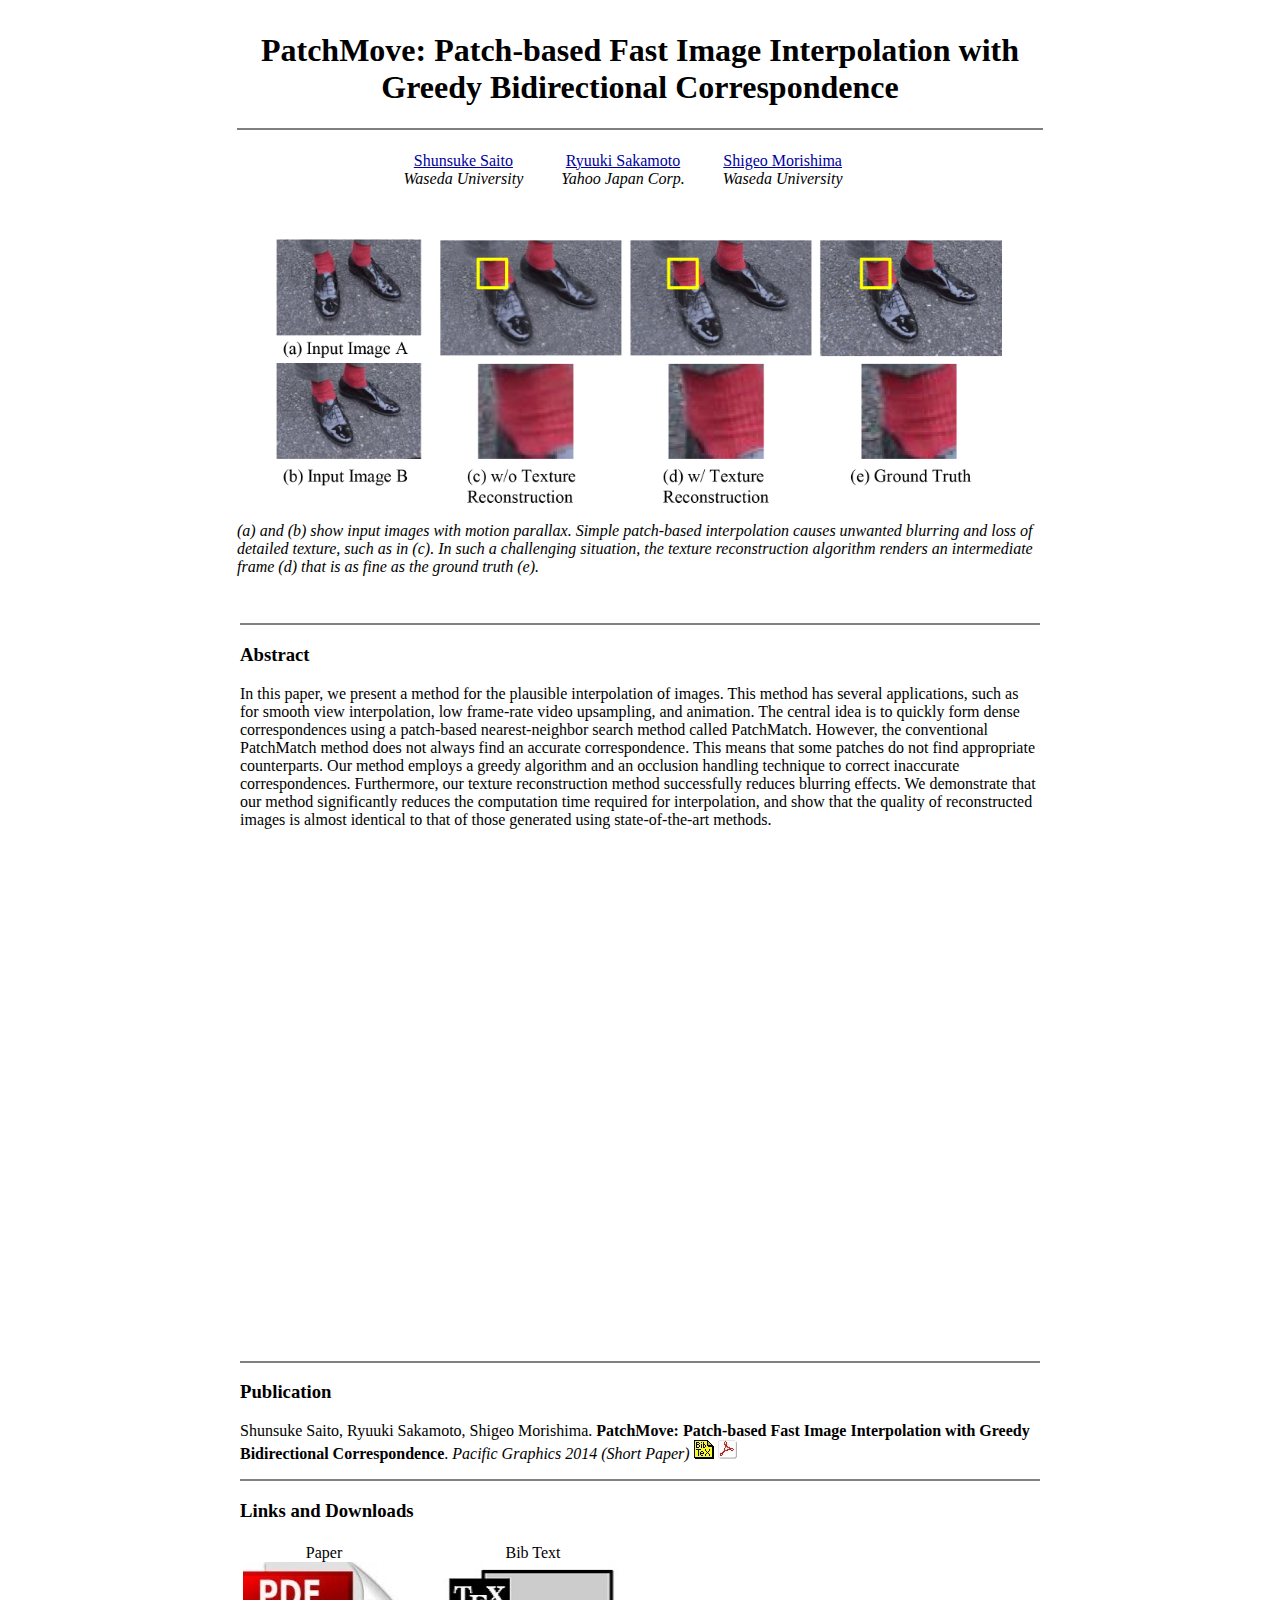
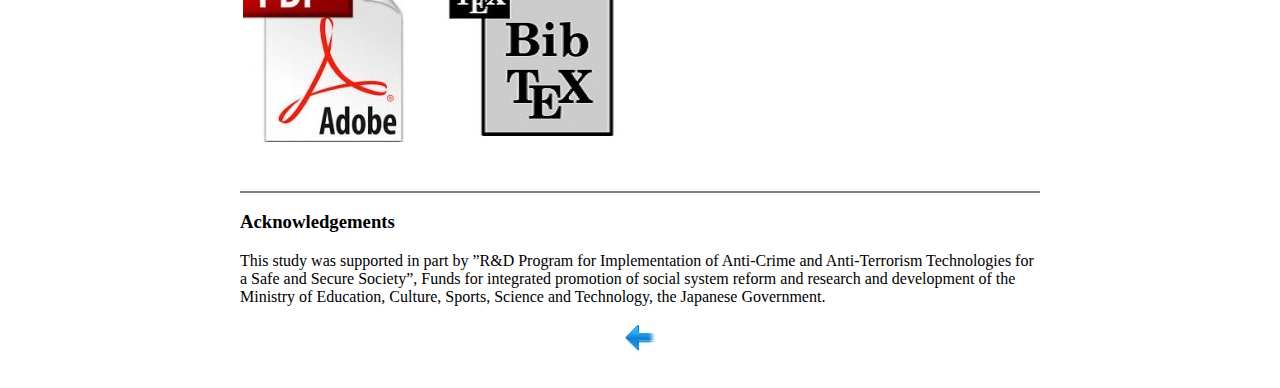
<file: patchmove/index.html>
﻿<!DOCTYPE html>
<html><head><meta http-equiv="Content-Type" content="text/html; charset=UTF-8"><title>PatchMove: Patch-based Fast Image Interpolation with Greedy Bidirectional Correspondence</title><style id="style-1-cropbar-clipper">/* Copyright 2014 Evernote Corporation. All rights reserved. */
.en-markup-crop-options {
    top: 18px !important;
    left: 50% !important;
    margin-left: -100px !important;
    width: 200px !important;
    border: 2px rgba(255,255,255,.38) solid !important;
    border-radius: 4px !important;
}

.en-markup-crop-options div div:first-of-type {
    margin-left: 0px !important;
}
</style></head><body bgcolor="#ffffff" text="#000000" link="#0000a0" vlink="#0000ff"><table width="800" align="center"><tbody><tr><td><center><h1>PatchMove: Patch-based Fast Image Interpolation with Greedy Bidirectional Correspondence</h1>
<hr noshade=""><h3></h3><table><tbody><tr>
<td valign="top"><center><a href="http://www.mlab.phys.waseda.ac.jp/member/~shunsaito/">Shunsuke Saito</a></center><center><i>Waseda University</i></center></td><td width="30">&nbsp;</td>
<td valign="top"><center><a href="https://scholar.google.co.jp/citations?user=IkrP_X8AAAAJ&hl=ja">Ryuuki Sakamoto</a></center><center><i>Yahoo Japan Corp.</i></center></td>
<td width="30">&nbsp;</td><td valign="top"><center><a href="http://www.mlab.phys.waseda.ac.jp/?page_id=607&lang=en">Shigeo Morishima</a></center><center><i>Waseda University</i></center></td>
<td width="30">&nbsp;</td></tr></tbody></table><br><br><table align="center"><tbody><tr><td><a href="teaser.jpg"><img width="800" src="teaser.jpg"></a></td></tr></tbody></table><div align="left">
<i>(a) and (b) show input images with motion parallax. Simple patch-based interpolation causes unwanted blurring
and loss of detailed texture, such as in (c). In such a challenging situation, the texture reconstruction algorithm renders an
intermediate frame (d) that is as fine as the ground truth (e).</i>
</div><br><br><table><tbody><tr><td width="800"><hr noshade="">
<h3>Abstract</h3><div align="left">
<p>In this paper, we present a method for the plausible interpolation of images. This method has several applications, such as for smooth view interpolation, 
low frame-rate video upsampling, and animation. The central idea is to quickly form dense correspondences using a patch-based nearest-neighbor search method 
called PatchMatch. However, the conventional PatchMatch method does not always find an accurate correspondence. This means that some patches do not find appropriate 
counterparts. Our method employs a greedy algorithm and an occlusion handling technique to correct inaccurate correspondences. Furthermore, our texture reconstruction 
method successfully reduces blurring effects. We demonstrate that our method significantly reduces the computation time required for interpolation, and show that 
the quality of reconstructed images is almost identical to that of those generated using state-of-the-art methods.</p></div><p></p>
<br>
<iframe width="800" height="450" src="https://www.youtube.com/embed/wrUwrUdRqBo" frameborder="0" allowfullscreen></iframe><br><br><br><hr noshade="">
<h3>Publication</h3><div align="left"><p>Shunsuke Saito, Ryuuki Sakamoto, Shigeo Morishima. <b>PatchMove: Patch-based Fast Image Interpolation with Greedy Bidirectional Correspondence</b>. <i> Pacific Graphics 2014 (Short Paper)</i>
<a href="patchmove.bib"><img src="ico_bib.jpg" border="0"></a>&nbsp;<a href="http://www.mlab.phys.waseda.ac.jp/member/~shunsaito/pg_patchmove.pdf"><img src="ico_pdf.jpg" border="0"></a></p></div><hr noshade="">
<h3>Links and Downloads</h3><table><tbody><tr><td valign="top"><center>Paper<br><a href="http://www.mlab.phys.waseda.ac.jp/member/~shunsaito/pg_patchmove.pdf"><img src="ico_bigpdf.jpg" border="0"></a><p></p></center></td><td width="30">&nbsp;</td>
<td valign="top"><center>Bib Text<br><a href="patchmove.bib"><img src="bibtex.jpg" border="0"></a><p></p></center></td></tr></tbody></table><br><hr noshade="">
<h3>Acknowledgements</h3><div align="left">
<p>This study was supported in part by ”R&D Program for Implementation of Anti-Crime and Anti-Terrorism Technologies for a Safe and Secure Society”,
 Funds for integrated promotion of social system reform and research and development of the Ministry of Education, Culture, Sports, Science and Technology, 
 the Japanese Government.</p></div><p></p><center><a href="http://www.mlab.phys.waseda.ac.jp/member/~shunsaito/"><img src="back-icon.jpg" border="0"></a></center></td></tr></tbody></table><p></p></center></td></tr></tbody></table></body></html>
</file>
<file: style.css>
* {
  border: 0;
  font: inherit;
  font-size: 100%;
  vertical-align: baseline;
  margin: 0;
  padding: 0;
  -webkit-box-sizing: border-box;
  -moz-box-sizing: border-box;
  box-sizing: border-box;
}

body {
  font: 16px 'PT Sans Narrow', Helvetica, Arial, sans-serif;
  font-weight: 400;
  background-color: #ffffff;
  color: #ffffff;
}

ol,
ul {
  list-style: none;
  list-style-image: none;
  list-style-position: outside;
  list-style-type: none;
}

img {
  border: none;
  max-width: 100%;
}

a {
  color: #ffffff;
  text-decoration: underline;
  outline: none;
}

a:hover,
a:focus {
  color: #333333;
  text-decoration: underline;
}


#teaser a {
  color: #ffffff;
  text-decoration: none;
  outline: none;
}

#teaser a:hover,
#teaser a:focus {
  color: #ffffff;
  text-decoration: none;
}

p {
  margin: 0 0 10px;
}

p .migi {
  float: right;
  margin-left: 1em;
  margin-bottom: 1em;
}

header h1 {
  margin: 30px 0 0;
}

header h1 a {
  font-size: 30px;
  text-transform: uppercase;
  color: #333333;
  text-decoration: none;
}

header h1 a:hover {
  color: #00aba9;
  text-decoration: none;
}

header h2 {
  color: #333;
  font-size: 22px;
  margin: 10px 0 0;
}

h3 {
  font-size: 26px;
  font-weight: 400;
  margin: 0 0 10px;
}

/* 8 Column Grid 
----------------------------------------------------------------------------- 

Span 1:    9.875%
Span 2:    22.75%
Span 3:    35.625%
Span 4:    48.5%
Span 5:    61.375%
Span 6:    74.25%
Span 7:    87.125%
Span 8:    100%

----------------------------------------------------------------------------- */

.column {
  margin-left: 3%;
  padding: 0 0%;
  float: left;
}

.column:first-child {
  margin-left: 0;
}

.col1 {
  width: 9.875%;
}

.col2 {
  width: 22.75%;
}

.col3 {
  width: 35.625%;
}

.col4 {
  width: 48.5%;
}

.col5 {
  width: 61.375%;
}

.col6 {
  width: 74.25%;
}

.col7 {
  width: 87.125%;
}

.col8 {
  margin-left: 0;
  width: 100%;
}

.pl-50 {
  padding-left: 50px;
}

.pl-30 {
  padding-left: 30px;
}

.container {
  float: left;
  width: 100.0%;
}

.content {
  position: relative;
  width: 100%;
  margin: auto;
  overflow: hidden;
}

.content .content-overlay {
  background: rgba(0, 0, 0, 0.7);
  position: absolute;
  height: 100%;
  width: 100%;
  left: 0;
  top: 0;
  bottom: 0;
  right: 0;
  opacity: 0;
  -webkit-transition: all 0.2s ease-in-out 0s;
  -moz-transition: all 0.2s ease-in-out 0s;
  transition: all 0.2s ease-in-out 0s;
}

.content:hover .content-overlay {
  opacity: 1;
}

.content-image {
  width: 100%;
}

.content-details {
  position: absolute;
  text-align: center;
  /* padding-left: 1em;
  padding-right: 1em; */
  width: 100%;
  top: 50%;
  left: 50%;
  opacity: 0;
  -webkit-transform: translate(-50%, -50%);
  -moz-transform: translate(-50%, -50%);
  transform: translate(-50%, -50%);
  -webkit-transition: all 0.3s ease-in-out 0s;
  -moz-transition: all 0.3s ease-in-out 0s;
  transition: all 0.3s ease-in-out 0s;
}

.content:hover .content-details {
  top: 55%;
  left: 50%;
  opacity: 1;
}

.fadeIn-bottom {
  top: 80%;
}

#mainwrap {
  overflow: hidden;
  position: relative;
  width: 840px;
  margin: 0 auto;
}

#content {
  height: 500px;
  overflow: hidden;
  position: relative;
}

#pagecontainer {
  position: relative;
  width: 9999px;
}

.section {
  float: left;
  height: 500px;
  margin-right: 50px;
  position: relative;
  width: 100%;
  padding: 30px;
  overflow: hidden;
}

#profile {
  background-color: #00aba9;
  overflow-y: scroll;
}

#publication {
  background-color: #76608a;
  overflow-y: scroll;
}

#contact {
  background-color: #f0a30a;
  overflow-y: scroll;
}

#menu {
  margin-top: 30px;
  overflow: hidden;
}

#menu li {
  display: block;
  float: left;
  width: 32.666%;
  margin-left: 1%;
  position: relative;
}

#menu li:first-child {
  margin-left: 0;
}

#menu li a {
  display: block;
  height: 42px;
  line-height: 42px;
  color: #333;
  font-size: 18px;
  text-align: center;
  text-decoration: none;
  text-transform: uppercase;
  margin-top: 20px;
  background-color: #e6e6e6;
}

#menu li span {
  display: none;
}

#menu li.active span {
  display: block;
  position: absolute;
  bottom: 2px;
  width: 100%;
  text-align: center;
  line-height: 14px;
}

#menu li.active a {
  line-height: 43px;
  height: 62px;
  margin-top: 0;
  color: #ffffff;
}

#menu li.active a.profile {
  background-color: #00aba9;
}

#menu li.active a.publication {
  background-color: #76608a;
}

#menu li.active a.contact {
  background-color: #f0a30a;
}

#menu li a:hover {
  text-decoration: none;
  background-image: none;
}

#menu li.active a {
  text-decoration: none;
}

#bioinfo {
  width: 100%;
  border-collapse: collapse;
}

#bioinfo tr td {
  padding: 5px 10px;
}

#bioinfo .odd {
  background: rgba(0, 0, 0, 0.5);
  border-right: 1px solid #00aba9;
  border-bottom: 1px solid #00aba9;
}

#bioinfo .even {
  background: rgba(0, 0, 0, 0.3);
  border-bottom: 1px solid #00aba9;
}

.social {
  overflow: hidden;
  padding: 0;
  margin: 20px 0 0;
}

.social li {
  display: block;
  float: left;
  height: 36px;
  width: 36px;
  margin: 0 10px 10px 0;
  opacity: 0.5
}

#cv {
  margin: 0;
  padding: 0;
  border-collapse: collapse;
}

#cv .date {
  position: relative;
  padding: 10px;
  color: #ffffff;
  background: rgba(0, 0, 0, 0.5);
}

/* creates triangle */
#cv .date:after {
  content: "";
  display: block;
  /* reduce the damage in FF3.0 */
  position: absolute;
  right: -10px;
  top: 50%;
  width: 0;
  border-width: 10px 0 10px 10px;
  border-style: solid;
  border-color: transparent rgba(0, 0, 0, 0.5);
  margin-top: -10px;
}

#cv .company {
  font-size: 28px;
  margin: 0;
  padding: 0;
}

#cv .title {
  font-size: 22px;
  margin: 0;
  padding: 0;
}

#cv .description {
  font-size: 15px;
  margin: 10px 0 30px;
  padding: 0;
}

#contactform label {
  width: 100%;
  display: block;
}

#contactform input,
#contactform textarea {
  width: 100%;
  background-color: rgba(0, 0, 0, 0.5);
  color: white;
  border: none;
  padding: 5px;
}

#contactform input.button {
  background-color: #fa6800;
  padding: 10px;
  width: auto;
  float: right;
  cursor: pointer;
}

#footer {
  color: #999;
  text-align: center;
  width: 100%;
  padding-top: 20px;
  margin-top: -2px;
}

#footer a {
  color: #999;
}

@media screen and (max-width:850px) {
  #mainwrap {
    width: 95%;
  }

  #content,
  .section {
    height: auto;
  }
}

@media screen and (max-width:479px) {
  .section {
    padding: 15px;
  }

  .column {
    margin-left: 0 0%;
    padding: 0 0%;
    float: none;
  }

  .col1,
  .col2,
  .col3,
  .col4,
  .col5,
  .col6,
  .col7,
  .col8 {
    margin-left: 0;
    width: 100%;
  }

  #cv .col2 {
    width: 22.75% !important;
    max-width: 100px !important;
  }

  #cv .col6 {
    width: auto !important;
  }

  #menu li.active span {
    display: none;
  }
}
</file>
